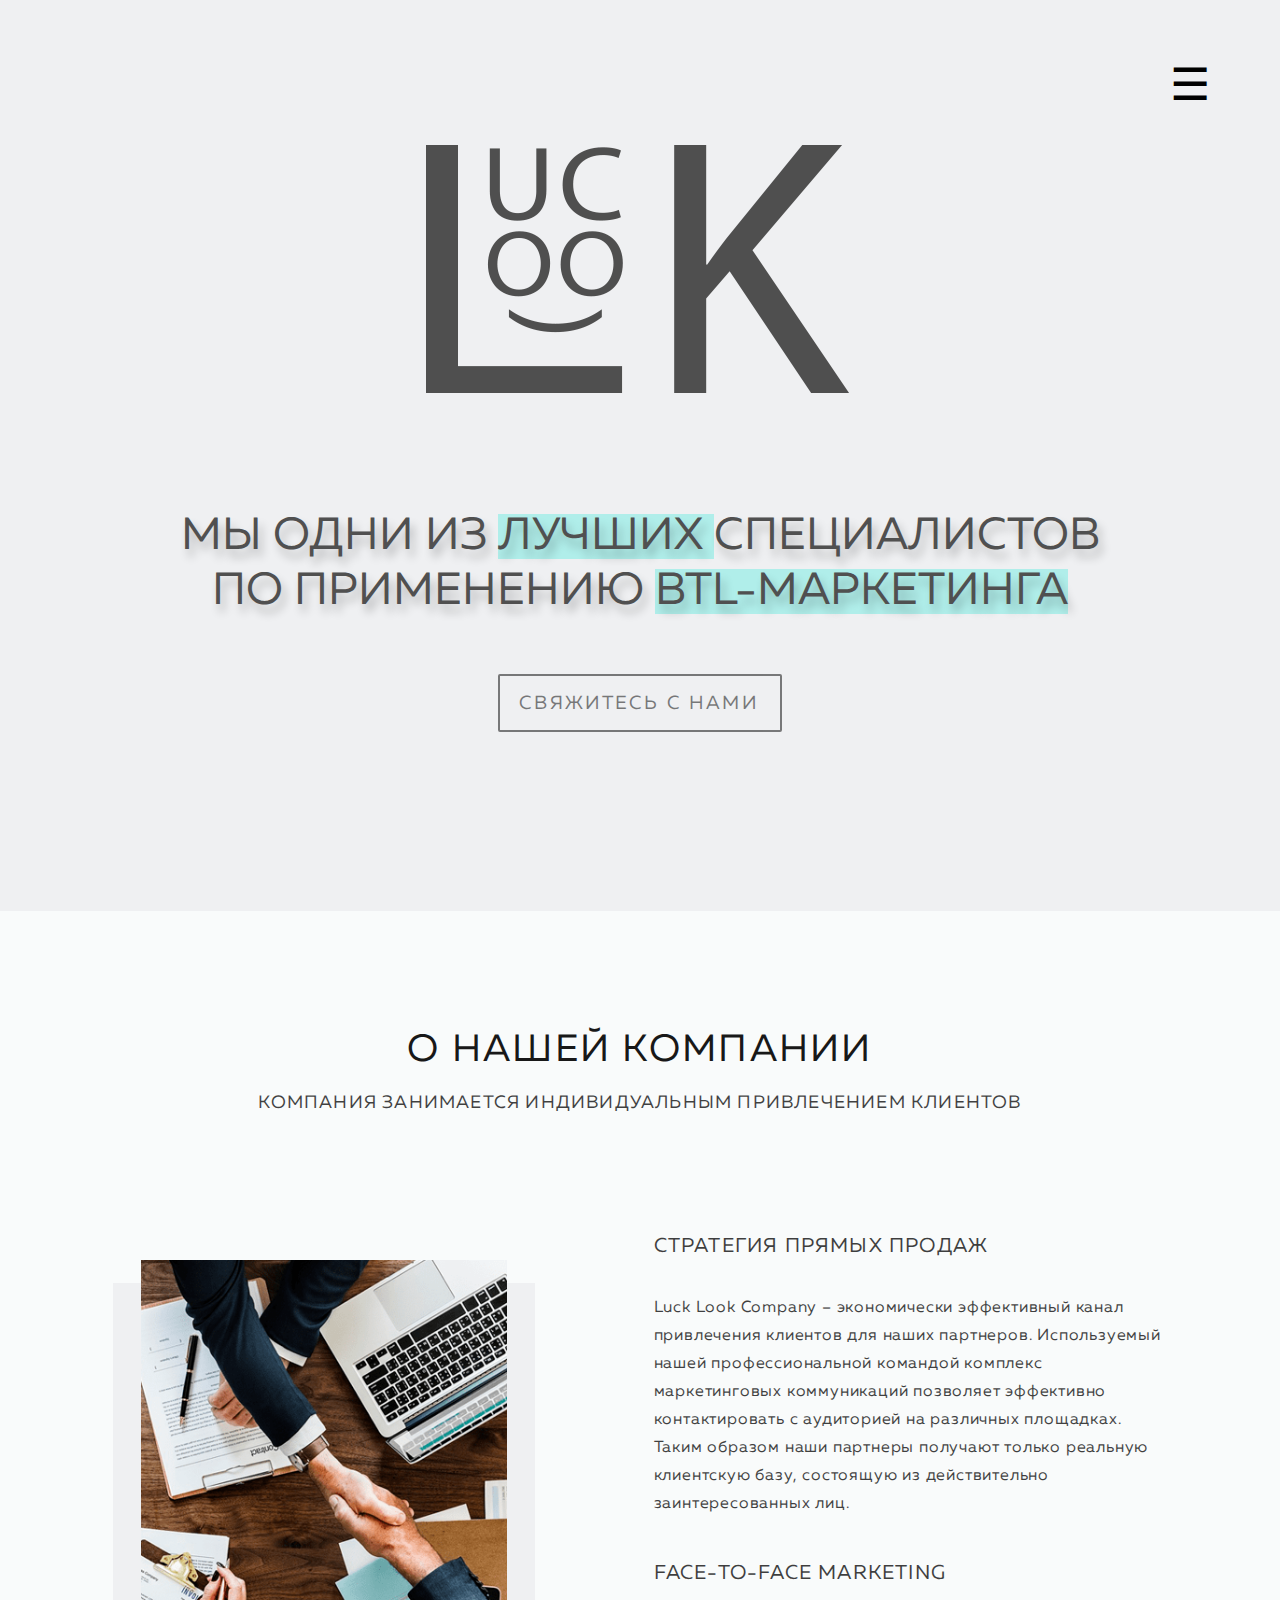
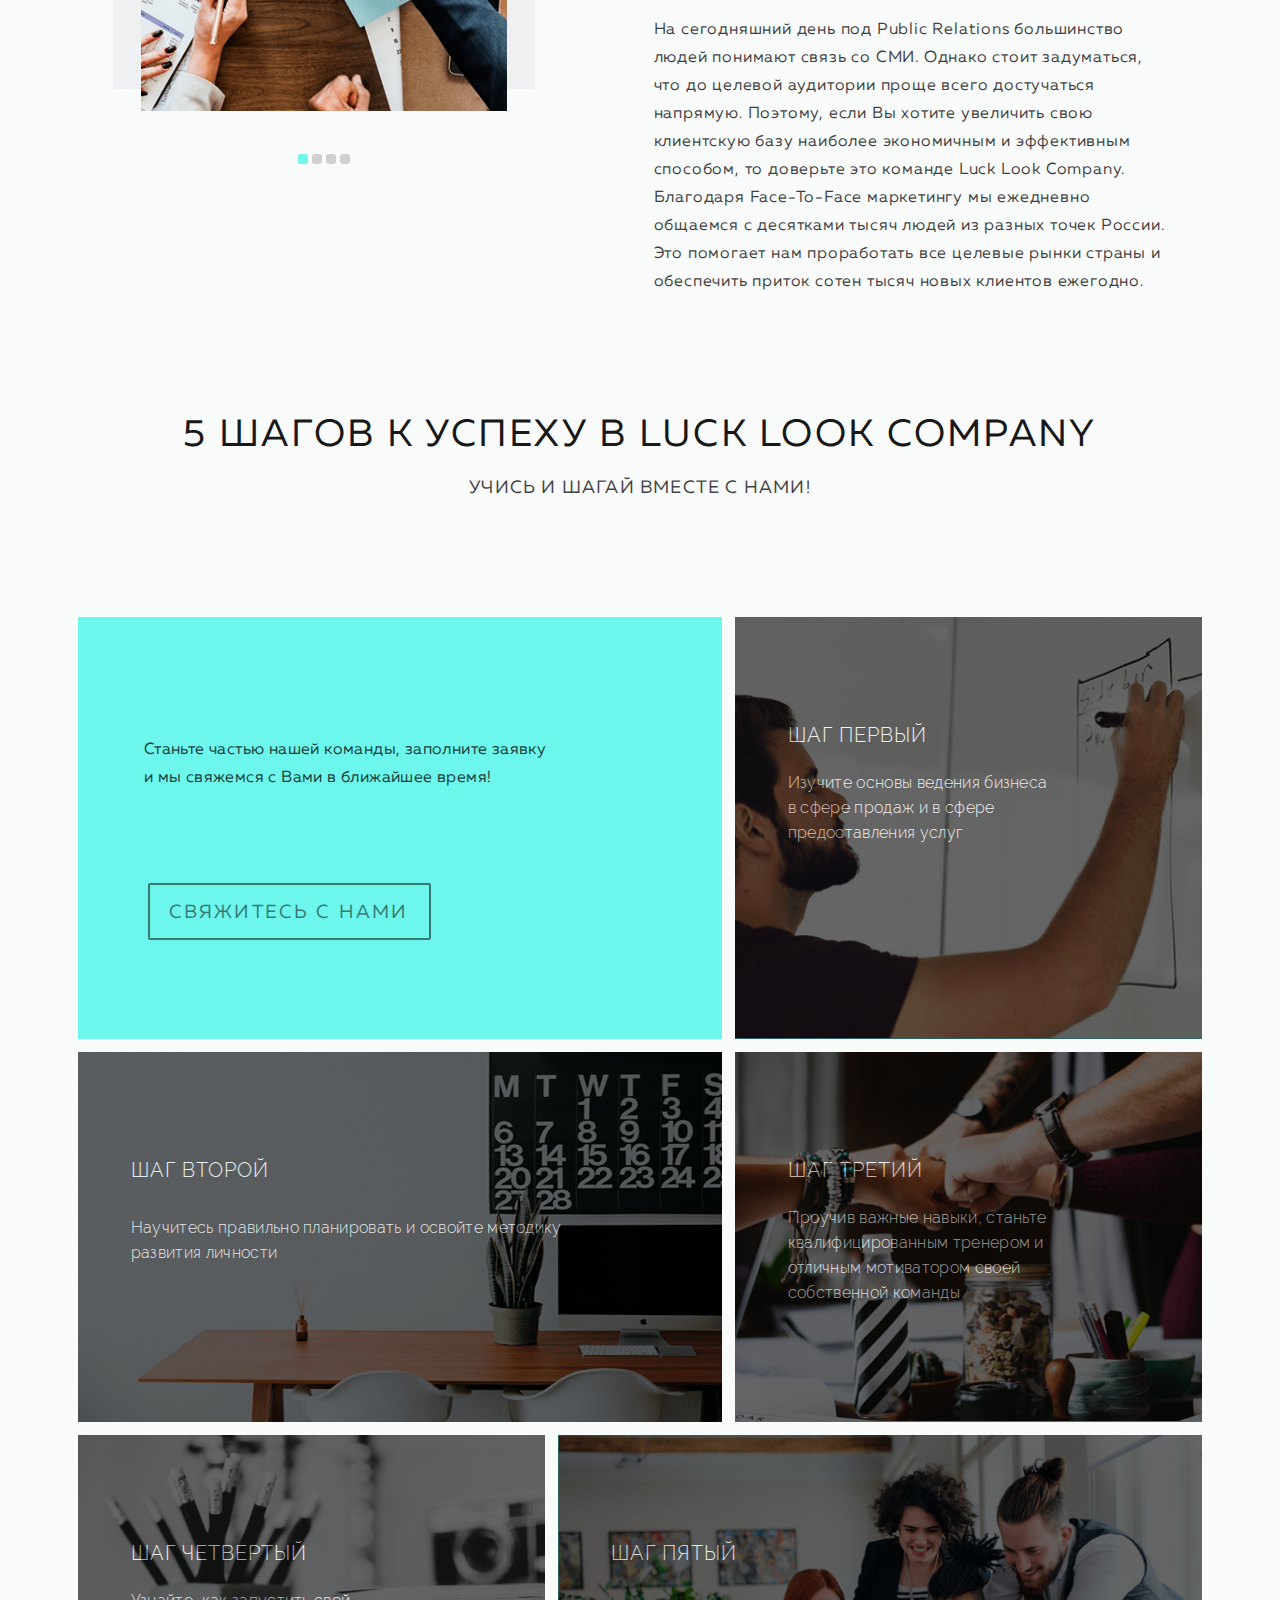
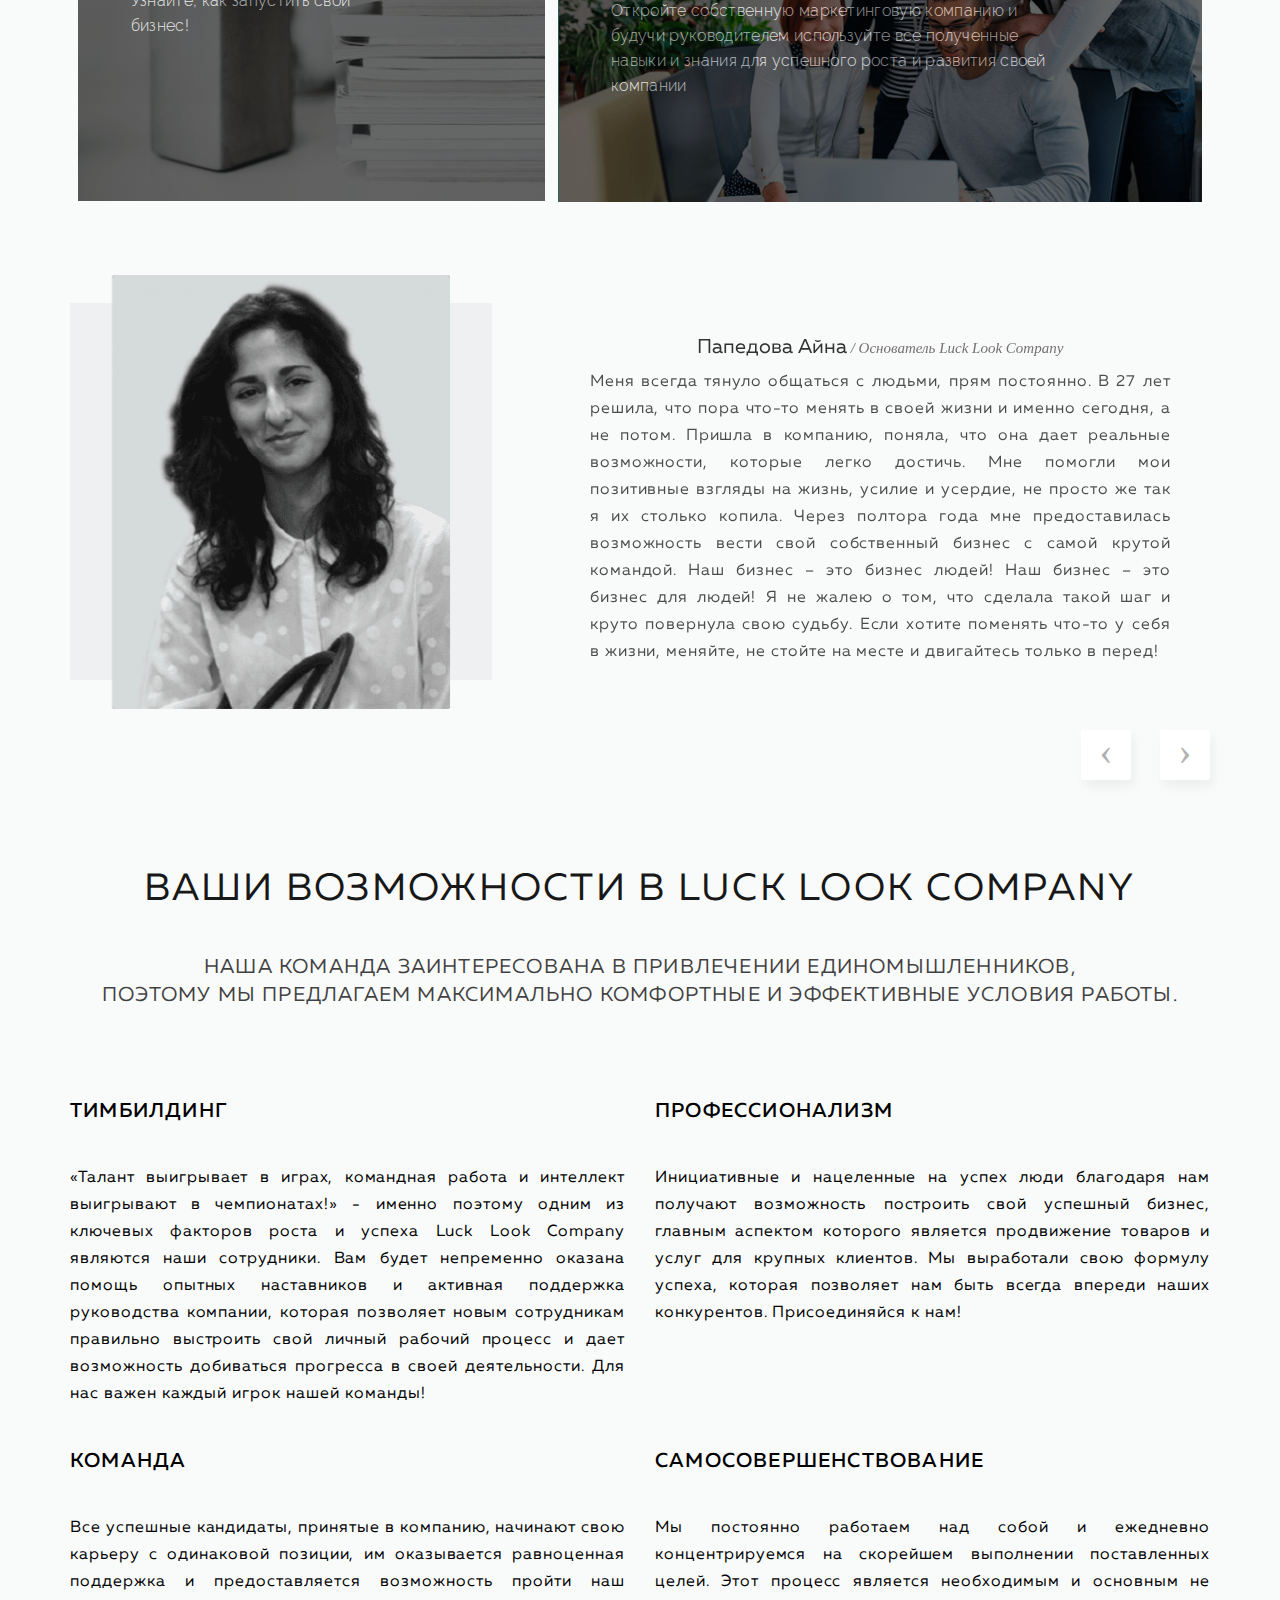
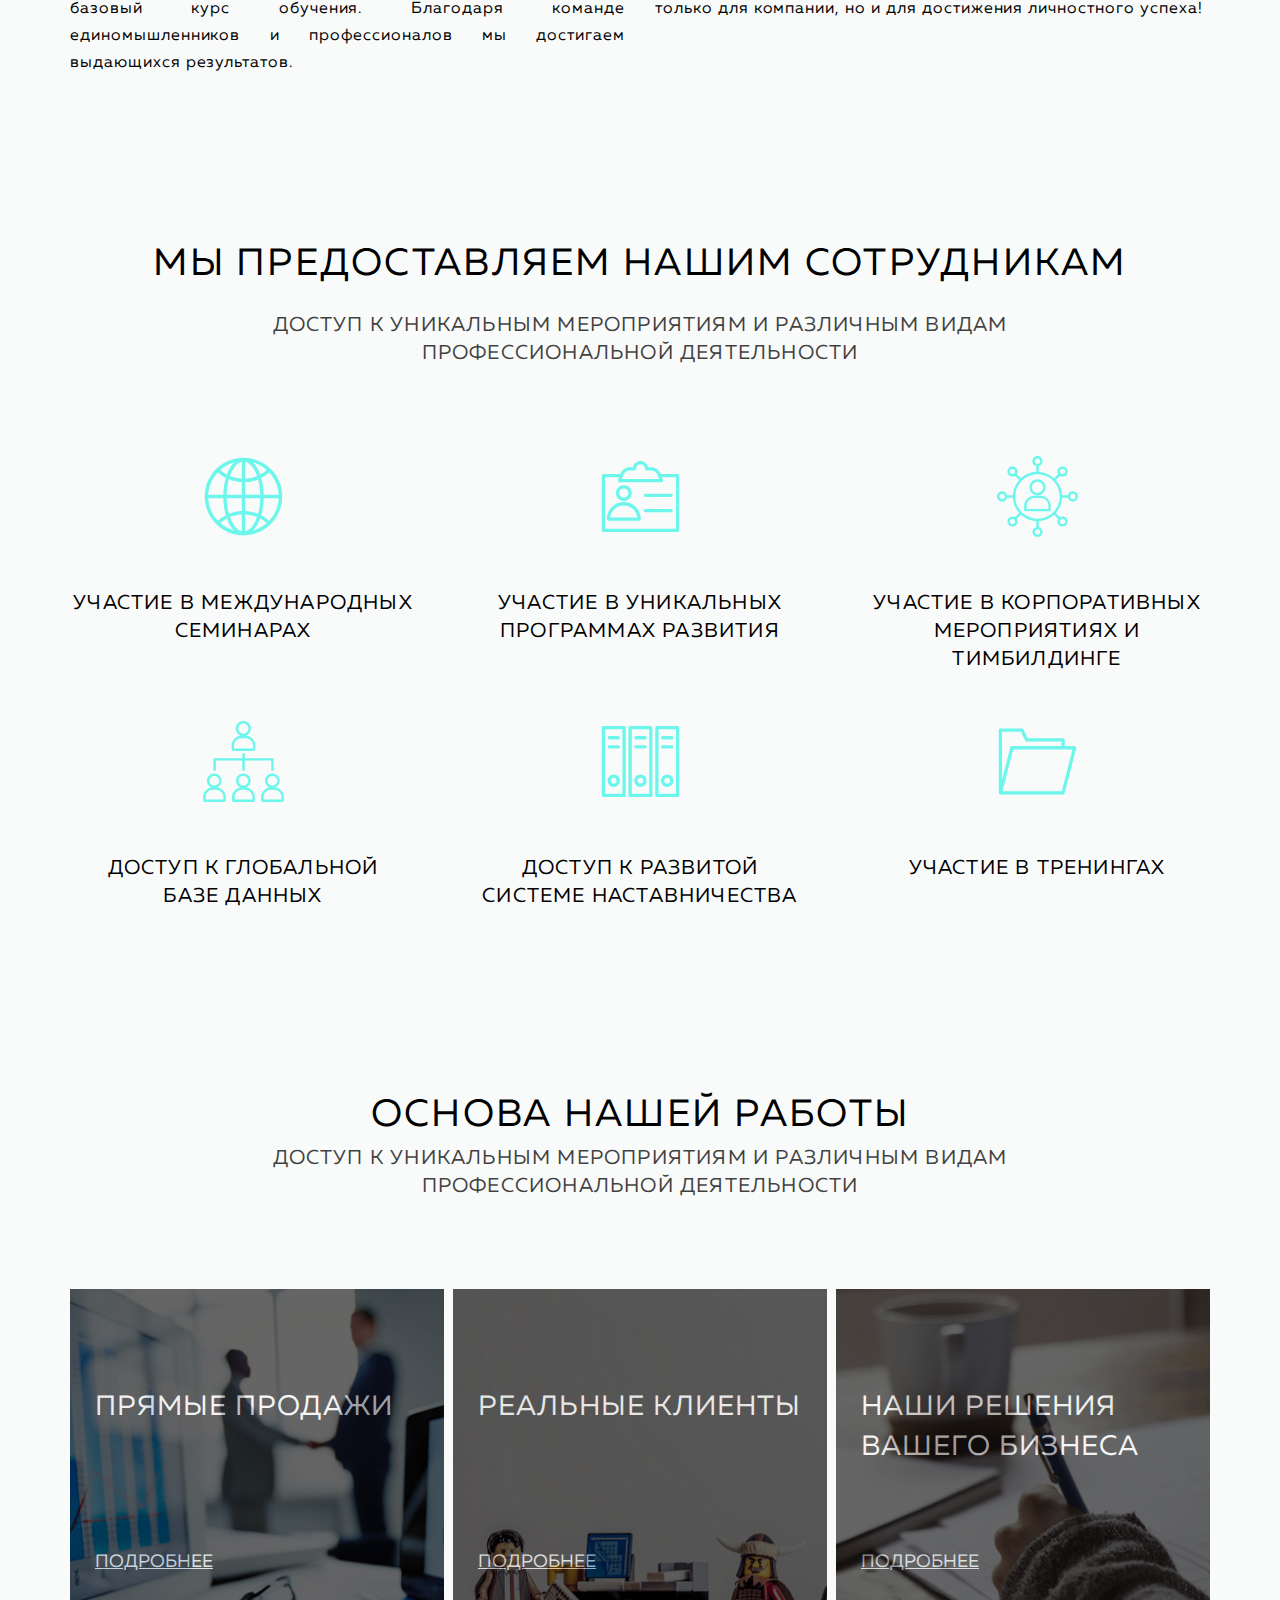
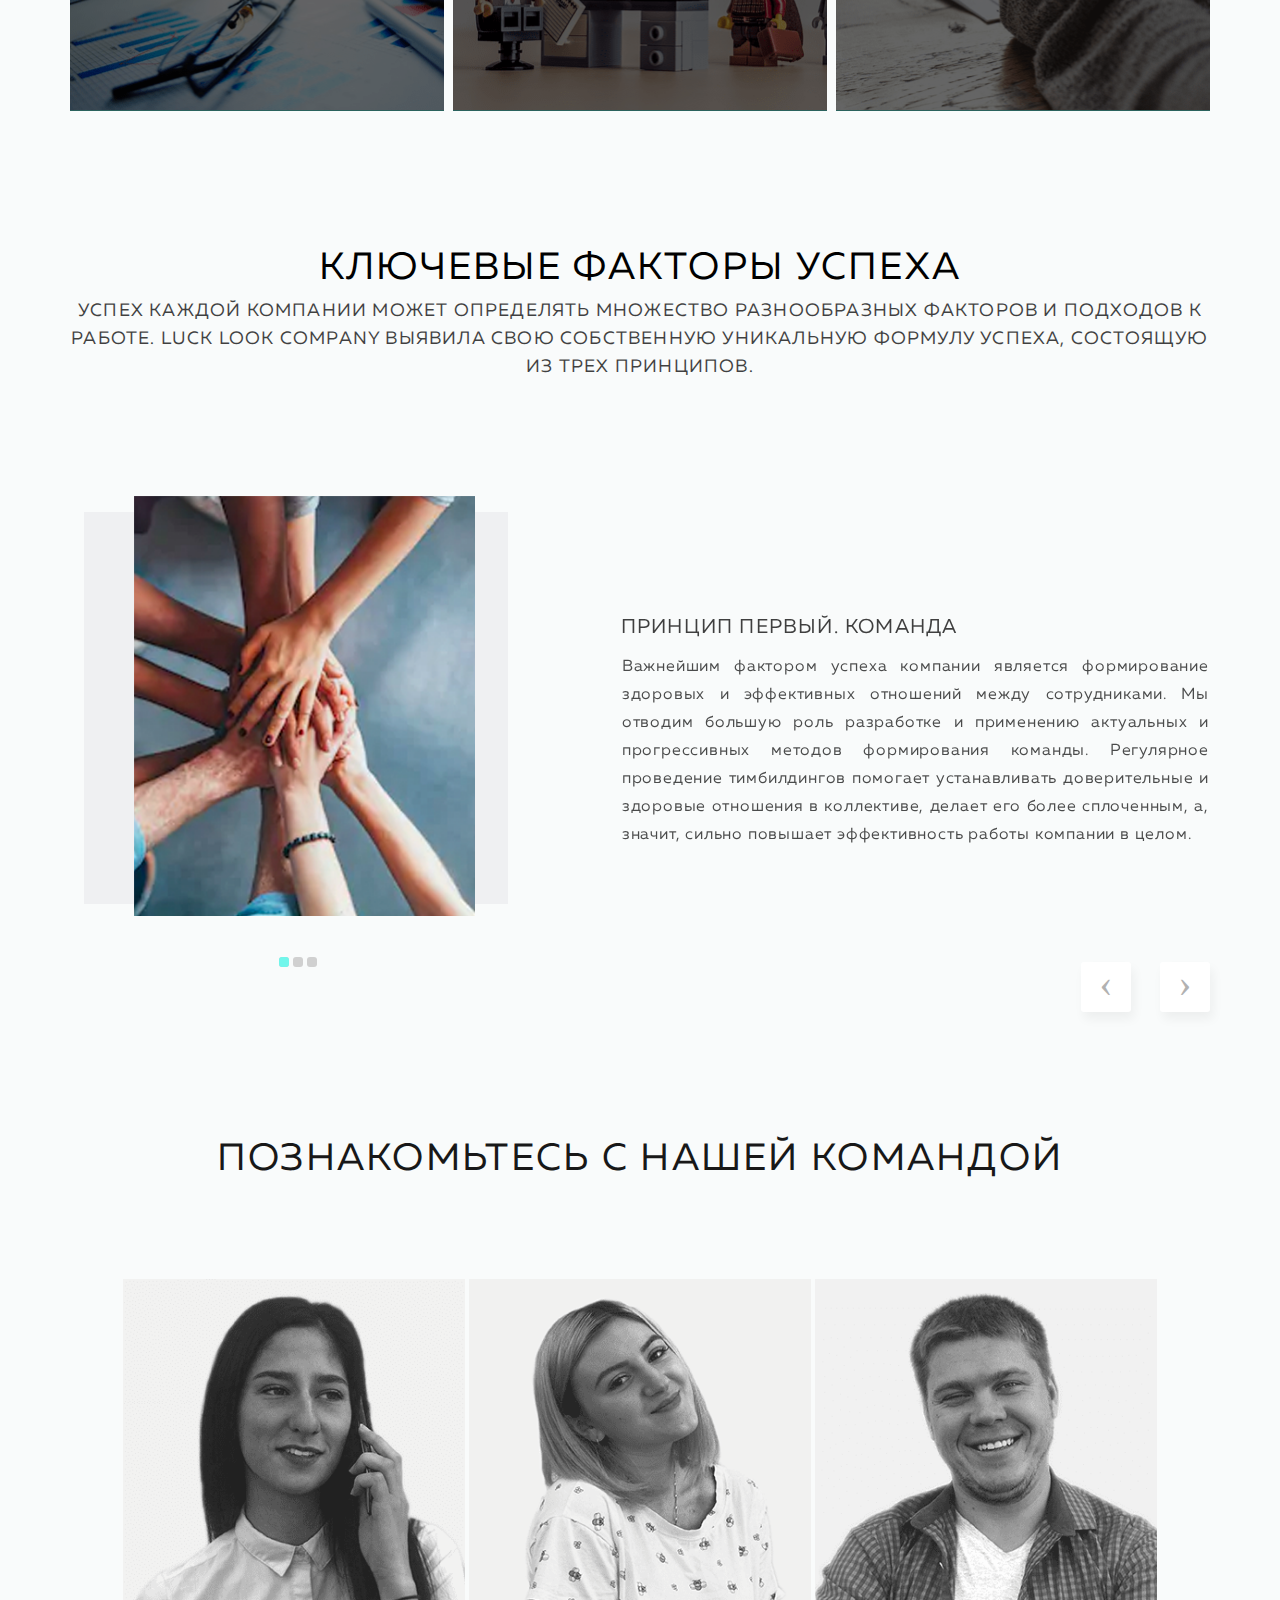
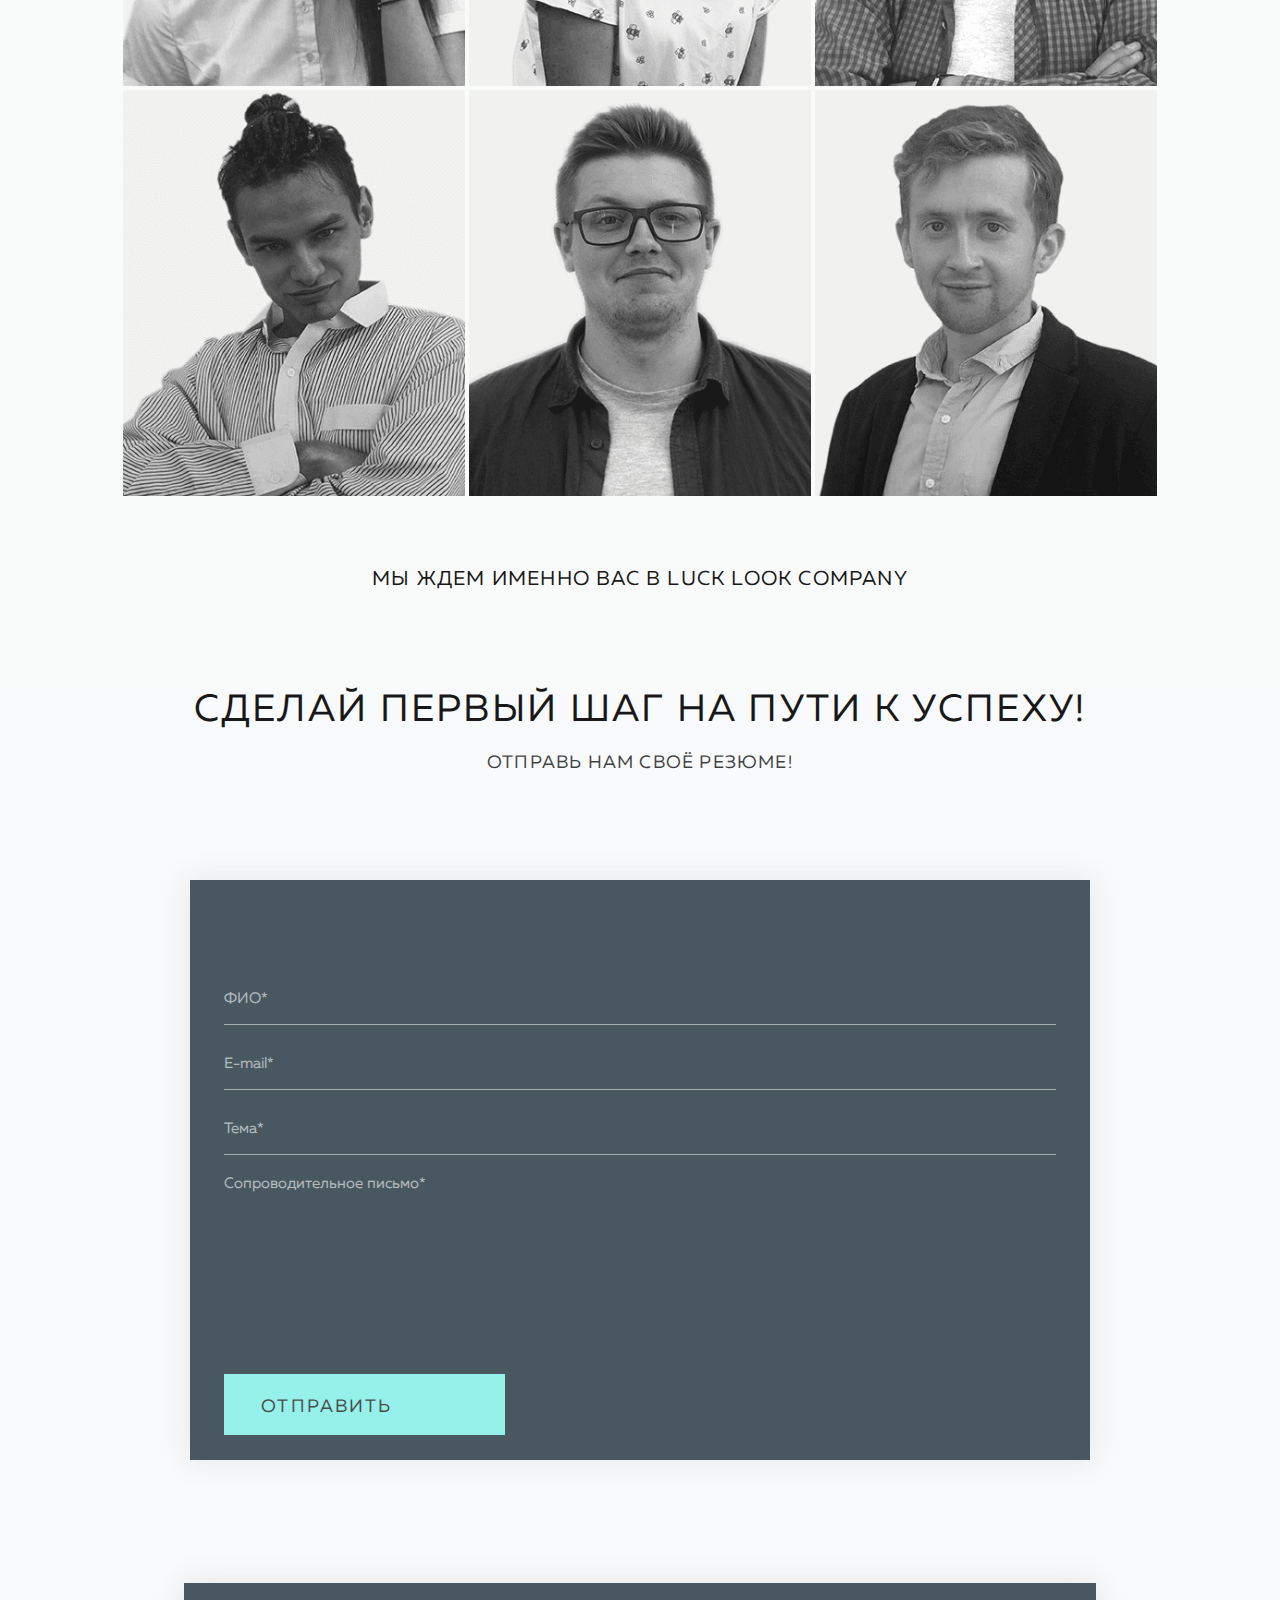
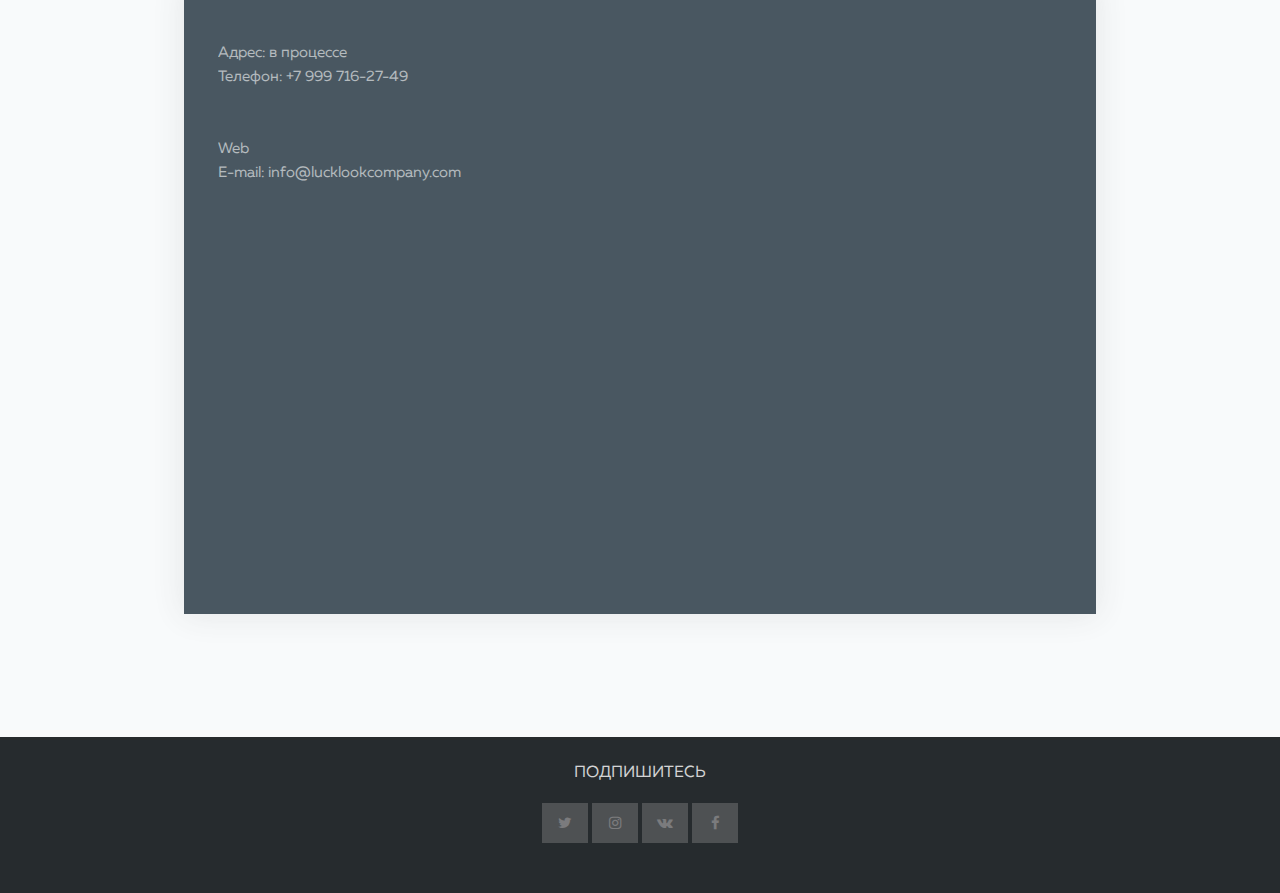
<file: index.html>
<!DOCTYPE html>
<html lang="en">

<head>
    <meta charset="UTF-8">
    <title>Page LLC</title>
    <meta name="viewport" content="width=device-width,initial-scale=1.0">
    <link rel="stylesheet" type="text/css" href="slick-1.6.0/slick/slick.css">
    <link rel="stylesheet" type="text/css" href="slick-1.6.0/slick/slick-theme.css">
    <link rel="stylesheet" type="text/css" href="css/style.css">
    <link rel="stylesheet" type="text/css" href="font-awesome-4.7.0/css/font-awesome.min.css">
</head>

<body>
    <header class="header">
        <div class="wrapper">
            <nav class="header-nav">

                <span class="header-nav__icon">&#9776</span>
                <ul class="header-nav-hidden">
                    <li class="header-nav-hidden__item"><a href="#about">О нас</a></li>
                    <li class="header-nav-hidden__item"><a href="#success">Успех</a></li>
                    <li class="header-nav-hidden__item"><a href="#scope">Возможности</a></li>
                    <li class="header-nav-hidden__item"><a href="#privileges">Привелегии </a></li>
                    <li class="header-nav-hidden__item"><a href="#bace">Основа работы </a></li>
                    <li class="header-nav-hidden__item"><a href="#principles">Принципы</a></li>
                    <li class="header-nav-hidden__item"><a href="#team">Команда</a></li>
                    <li class="header-nav-hidden__item"><a href="#contacts">Контакты</a></li>
                    <li class="header-nav-hidden__icon">&#10006;</li>
                </ul>
            </nav>
            <div class="logo">

                <svg xmlns="http://www.w3.org/2000/svg" xmlns:xlink="http://www.w3.org/1999/xlink" width="438" height="265" viewBox="0 0 438 265"><g><g><image width="423" height="248" transform="translate(5)" xlink:href="[data-uri]"/></g></g></svg>
            </div>
            <h1 class="header-title">Мы одни из <span class="header-title__bg">лучших </span>специалистов<br> по применению <span class="header-title__bg">BTL-маркетинга</span></h1>

            <a class="header__link" href="#">СВЯЖИТЕСЬ С НАМИ</a>

        </div>
    </header>
    <main class="main">
        <div class="wrapper">
            <div class="main-text-title mod-margin-title">
                <h2 class="main-text-title__title">
                    <a name="about"> </a>о нашей компании</h2>
                <p class="main-text-title__text">Компания занимается индивидуальным привлечением клиентов</p>
            </div>
            <div class="main-slider-article">
                <div class="main-slider">
                    <div class="single-item">
                        <div>
                            <img src="img/slides.png" alt="chair "></div>
                        <div><img src="img/slides2.png" alt="room "></div>
                        <div><img src="img/slides3.png" alt="chair "></div>
                        <div><img src="img/slides4.png" alt="chair "></div>
                    </div>
                </div>
                <article class="main-article ">
                    <span class="main-article__title ">стратегия прямых продаж</span>
                    <p class="main-article__text ">Luck Look Company – экономически эффективный канал привлечения клиентов для наших партнеров. Используемый нашей профессиональной командой комплекс маркетинговых коммуникаций позволяет эффективно контактировать с аудиторией на различных
                        площадках. Таким образом наши партнеры получают только реальную клиентскую базу, состоящую из действительно заинтересованных лиц.
                    </p>
                    <span class="main-article__title mod-article__title ">Face-To-Face Marketing</span>
                    <p class="main-article__text ">
                        На сегодняшний день под Public Relations большинство людей понимают связь со СМИ. Однако стоит задуматься, что до целевой аудитории проще всего достучаться напрямую. Поэтому, если Вы хотите увеличить свою клиентскую базу наиболее экономичным и эффективным
                        способом, то доверьте это команде Luck Look Company. Благодаря Face-To-Face маркетингу мы ежедневно общаемся с десятками тысяч людей из разных точек России. Это помогает нам проработать все целевые рынки страны и обеспечить приток
                        сотен тысяч новых клиентов ежегодно.
                    </p>
                </article>
            </div>
            <div class="main-text-title mod-margin-title ">
                <h2 class="main-text-title__title ">
                    <a name="success"> </a>5 шагов к успеху в Luck Look Company</h2>
                <p class="main-text-title__text ">Учись и шагай вместе с нами!</p>
            </div>

            <div class="main-service ">
                <div class="main-service-column ">
                    <div class="main-service-column-block-1">
                        <div class="main-service-column-block-opacity-1 ">

                            <div class="main-service-column-block-opacity-content-1 ">
                                <p class="main-service-column-block-opacity-content__text-1 ">Станьте частью нашей команды, заполните заявку <br> и мы свяжемся с Вами в ближайшее время!</p>
                                <a class="header__link-1" href="#">СВЯЖИТЕСЬ С НАМИ</a>
                            </div>
                        </div>


                    </div>
                   

                </div>
                <div class="main-service-column mod-service-column ">
                    <div class="main-service-column-block ">
                        <img class="main-service-column-block__down " src="img/layer2new.png" alt=" ">
                        <div class="main-service-column-block-opacity ">
                            <div class="main-service-column-block-opacity-content ">
                                <span class="main-service-column-block-opacity-content__title ">Шаг первый</span>
                                <p class="main-service-column-block-opacity-content__text ">Изучите основы ведения бизнеса в сфере продаж и в сфере предоставления услуг
                                </p>

                            </div>
                        </div>


                    </div>
                </div>

                <div class="main-service-column ">
                    <div class="main-service-column-block mod-column-block ">
                        <img class="main-service-column-block__down " src="img/layer3new.png" alt=" ">
                        <div class="main-service-column-block-opacity ">
                            <div class="main-service-column-block-opacity-content ">
                                <span class="main-service-column-block-opacity-content__title ">шаг второй</span>
                                <p class="main-service-column-block-opacity-content__text ">Научитесь правильно планировать и освойте методику развития личности
                                </p>

                            </div>
                        </div>

                    </div>

                </div>


                <div class="main-service-column mod-service-column ">
                    
                    <div class="main-service-column-block mod-column-block ">
                        <img class="main-service-column-block__down " src="img/layer_3neww.png " alt=" ">
                        <div class="main-service-column-block-opacity-2 ">
                            <div class="main-service-column-block-opacity-content ">
                                <span class="main-service-column-block-opacity-content__title ">Шаг третий</span>
                                <p class="main-service-column-block-opacity-content__text ">Проучив важные навыки, станьте квалифицированным тренером и отличным мотиватором своей собственной команды</p>

                            </div>
                        </div>

                    </div>
                </div>
                <div class="main-service-column mod-service-column mod-service-column-margin ">
                    <div class="main-service-column-block mod-column-block ">
                        <img class="main-service-column-block__down " src="img/layer_4.png " alt=" ">
                        <div class="main-service-column-block-opacity ">
                            <div class="main-service-column-block-opacity-content ">
                                <span class="main-service-column-block-opacity-content__title ">Шаг четвертый</span>
                                <p class="main-service-column-block-opacity-content__text ">Узнайте, как запустить свой бизнес!
                                </p>

                            </div>
                        </div>

                    </div>
                </div>

                <div class="main-service-column ">
                    <div class="main-service-column-block mod-column-block ">
                        <img class="main-service-column-block__down " src="img/layer_6.png" alt=" ">
                        <div class="main-service-column-block-opacity ">
                            <div class="main-service-column-block-opacity-content ">
                                <span class="main-service-column-block-opacity-content__title ">Шаг пятый</span>
                                <p class="main-service-column-block-opacity-content__text ">Откройте собственную маркетинговую компанию и будучи руководителем используйте все полученные навыки и знания для успешного роста и развития своей компании
                                </p>

                            </div>
                        </div>


                    </div>

                </div>
            </div>

            







            <div class="main-slider-down button-class ">
                <div class="main-slider-1">
                    <div class="single-item">
                        <div>
                            <img src="img/baba.png" alt="chair "></div>

                    </div>
                </div>

                <div class="multiple-items antidot ">
                    <div class="main-slider-down-block ">

                        <div class="main-slider-down-block-wrap ">
                            <span class="main-galery-column-block-comment__title ">Папедова Айна</span>
                            <span class="main-galery-column-block-comment__mod-title ">/ Основатель Luck Look Company</span><br>
                            <p class="main-slider-down__text ">
                                Меня всегда тянуло общаться с людьми, прям постоянно. В 27 лет решила, что пора что-то менять в своей жизни и именно сегодня, а не потом. Пришла в компанию, поняла, что она дает реальные возможности, которые легко достичь. Мне помогли мои позитивные взгляды
                                на жизнь, усилие и усердие, не просто же так я их столько копила. Через полтора года мне предоставилась возможность вести свой собственный бизнес с самой крутой командой. Наш бизнес – это бизнес людей! Наш бизнес – это
                                бизнес для людей! Я не жалею о том, что сделала такой шаг и круто повернула свою судьбу. Если хотите поменять что-то у себя в жизни, меняйте, не стойте на месте и двигайтесь только в перед!
                            </p>
                        </div>
                    </div>
                    <div class="main-slider-down-block ">

                        <div class="main-slider-down-block-wrap ">
                            <span class="main-galery-column-block-comment__title ">Папедова Айна</span>
                            <span class="main-galery-column-block-comment__mod-title ">/ Основатель Luck Look Company</span><br>
                            <p class="main-slider-down__text ">
                                На самом деле, вся эта тяга к продажам и общению с людьми началась с самого детства. Любила проводить различные конкурсы, разыгрывать сценки и многое другое. В общем, была очень активным ребенком, родители же у меня консервативных взглядов. После школы
                                у меня была мечта поступить в Театральный университет, потому что всегда любила сцену и играть роли. Жаль, но тогда родители сказали: «Нет, за этим нет будущего!». Так и рухнула моя театральная мечта. Поступила я в МВД
                                и успешно окончила его. Пыталась даже работать по специальности, но не сложилось. Слишком много идей было в моей голове.
                            </p>
                        </div>
                    </div>


                </div>
            </div>


            <div>
                <h2 class="main-text-title__title-4 ">
                    <a name="scope"> Ваши возможности в Luck Look Company

                </h2>
                <p class="main-text-title__text-4 ">Наша команда заинтересована в привлечении единомышленников,<br> поэтому мы предлагаем максимально комфортные и эффективные условия работы.
                </p>

                <div class="counteiner">
                    <div class="blog">
                        <span>
							Тимбилдинг 
					</span>
                        <p>
                            «Талант выигрывает в играх, командная работа и интеллект выигрывают в чемпионатах!» - именно поэтому одним из ключевых факторов роста и успеха Luck Look Company являются наши сотрудники. Вам будет непременно оказана помощь опытных наставников и активная
                            поддержка руководства компании, которая позволяет новым сотрудникам правильно выстроить свой личный рабочий процесс и дает возможность добиваться прогресса в своей деятельности. Для нас важен каждый игрок нашей команды!
                        </p>
                    </div>

                    <div class="blog">
                        <span>
							
							Профессионализм
								
								
							</span>
                        <p>

                            Инициативные и нацеленные на успех люди благодаря нам получают возможность построить свой успешный бизнес, главным аспектом которого является продвижение товаров и услуг для крупных клиентов. Мы выработали свою формулу успеха, которая позволяет нам быть
                            всегда впереди наших конкурентов. Присоединяйся к нам!
                        </p>
                    </div>

                    <div class="blog">
                        <span>
						
							команда
							
							</span>
                        <p>

                            Все успешные кандидаты, принятые в компанию, начинают свою карьеру с одинаковой позиции, им оказывается равноценная поддержка и предоставляется возможность пройти наш базовый курс обучения. Благодаря команде единомышленников и профессионалов мы достигаем
                            выдающихся результатов.
                        </p>
                    </div>

                    <div class="blog">
                        <span>
							Самосовершенствование 

						
							
					</span>
                        <p>
                            Мы постоянно работаем над собой и ежедневно концентрируемся на скорейшем выполнении поставленных целей. Этот процесс является необходимым и основным не только для компании, но и для достижения личностного успеха!
                        </p>
                    </div>
                </div>
            </div>


            <div>
                <h2 class="main-text-title__title-5 ">
                    <a name="privileges"> Мы предоставляем нашим сотрудникам
                </h2>
                <p class="main-text-title__text-5 ">доступ к уникальным мероприятиям и различным видам <br>профессиональной деятельности
                </p>
            </div>




            <div class="conteiner-kappa">
                <div class="KappaPride">
                    <svg version="1.1" xmlns="http://www.w3.org/2000/svg" viewBox="0 0 512 512" xmlns:xlink="http://www.w3.org/1999/xlink" enable-background="new 0 0 512 512" width="81">
							<g>
							  <path fill="#6df6eb" d="m429.2,82.8c-46.2-46.3-107.8-71.8-173.2-71.8s-127,25.5-173.2,71.8-71.8,107.8-71.8,173.2 25.5,127 71.8,173.2 107.8,71.8 173.2,71.8 127-25.5 173.2-71.8 71.8-107.8 71.8-173.2-25.5-127-71.8-173.2zm49.6,162.2h-95c-0.9-37.8-6.2-74.2-15.5-106.5 18.1-9.3 35-21 50.5-34.8 35,37.4 57.3,86.8 60,141.3zm-211.8,22h94.9c-0.8,34.8-5.6,68.1-13.9,97.9-25.6-10.3-52.9-16.3-81-17.6v-80.3zm136-178.6c-12.8,11.3-26.8,20.9-41.6,28.9-3.8-10.6-8.1-20.6-12.9-30-9.5-18.8-20.3-34.2-32.2-46 32.5,9.1 62,25.4 86.7,47.1zm-136-52c22.9,5.1 44.5,26.2 61.9,60.6 4.7,9.3 8.9,19.2 12.6,29.7-23.5,9.7-48.6,15.4-74.5,16.7v-107zm81.1,111.4c8.2,29.6 12.9,62.7 13.7,97.3h-94.8v-79.6c28.2-1.3 55.5-7.4 81.1-17.7zm-103.1,97.2h-94.9c0.8-34.6 5.5-67.7 13.7-97.3 25.6,10.4 53,16.4 81.1,17.6v79.7zm.1-208.6v107c-25.9-1.3-51.1-7-74.5-16.7 3.7-10.5 7.9-20.4 12.6-29.7 17.4-34.4 39-55.5 61.9-60.6zm-49.3,4.9c-11.9,11.8-22.7,27.3-32.2,46-4.7,9.4-9,19.4-12.9,30-14.8-8-28.7-17.6-41.6-28.9 24.7-21.7 54.2-38 86.7-47.1zm-102.5,62.4c15.5,13.8 32.4,25.4 50.5,34.8-9.3,32.4-14.7,68.7-15.5,106.5h-95c2.7-54.5 25-103.9 60-141.3zm-60,163.3h95c0.9,38.1 6.3,74.6 15.7,107.1-18,9.3-34.9,20.8-50.3,34.6-35.3-37.5-57.7-87-60.4-141.7zm76.2,157c12.8-11.2 26.7-20.8 41.4-28.7 3.8,10.3 8,20.2 12.7,29.4 9.5,18.8 20.3,34.2 32.2,46.1-32.3-9.1-61.7-25.3-86.3-46.8zm135.6,51.6c-22.9-5.1-44.5-26.2-61.9-60.6-4.6-9.1-8.7-18.8-12.4-29.1 23.4-9.7 48.5-15.4 74.3-16.6v106.3zm-81-110.7c-8.3-29.8-13.1-63.1-13.9-97.9h94.9v80.3c-28.1,1.2-55.4,7.2-81,17.6zm103,110.7v-106.3c25.8,1.3 50.9,6.9 74.3,16.6-3.7,10.3-7.8,20-12.4,29.1-17.4,34.4-39,55.5-61.9,60.6zm49.3-4.9c11.9-11.8 22.7-27.3 32.2-46.1 4.7-9.2 8.9-19.1 12.7-29.4 14.7,7.9 28.6,17.5 41.4,28.7-24.6,21.6-54,37.8-86.3,46.8zm102.2-62c-15.4-13.7-32.3-25.3-50.3-34.6 9.4-32.5 14.8-69.1 15.7-107.1h95c-2.8,54.7-25.2,104.2-60.4,141.7z"/>
							</g>
						  </svg>

                    <p>
                        Участие в международных <br>семинарах
                    </p>
                </div>

                <div class="KappaPride">
                    <svg version="1.1" xmlns="http://www.w3.org/2000/svg" viewBox="0 0 512 512" xmlns:xlink="http://www.w3.org/1999/xlink" enable-background="new 0 0 512 512" width="81">
							<g>
							  <g fill="#6df6eb">
								<path d="m490.6,113.7h-106.5c-9.9-25.8-34.8-43-62.5-43h-17.4c-4.8-22.2-24.6-38.9-48.2-38.9-23.6,0-43.4,16.7-48.2,38.9h-17.4c-27.7,0-52.6,17.2-62.5,43h-106.5c-5.8,0-10.4,4.7-10.4,10.4v345.7c0,5.8 4.7,10.4 10.4,10.4h469.1c5.8,0 10.4-4.7 10.4-10.4v-345.7c0.1-5.8-4.6-10.4-10.3-10.4zm-343.5,8.2c6.6-18.2 24-30.4 43.3-30.4h26.7c5.8,0 10.4-4.7 10.4-10.4 0-15.7 12.8-28.5 28.5-28.5 15.7,0 28.5,12.8 28.5,28.5 0,5.8 4.7,10.4 10.4,10.4h26.7c19.3,0 36.7,12.2 43.3,30.4l8.2,22.8h-234.3l8.3-22.8zm333,337.5h-448.2v-324.9h88.5l-6.2,17c-2.8,10.5 6.4,14 9.8,14h264c11.1-1 11.4-10.7 9.8-14l-6.2-17h88.5v324.9z"/>
								<path d="m150.5,284.4c27.5,0 49.9-22.4 49.9-49.9 0-27.5-22.4-49.9-49.9-49.9s-49.9,22.4-49.9,49.9c-0.1,27.5 22.3,49.9 49.9,49.9zm0-79c16,0 29.1,13 29.1,29.1 0,16-13,29.1-29.1,29.1-16,0-29.1-13-29.1-29.1 0-16 13-29.1 29.1-29.1z"/>
								<path d="m150.5,291.2c-59.4,0-107.7,48.3-107.7,107.7 0,5.8 4.7,10.4 10.4,10.4h194.5c5.8,0 10.4-4.7 10.4-10.4 0.1-59.4-48.3-107.7-107.6-107.7zm-86.3,97.3c5.2-43 41.9-76.4 86.2-76.4 44.4,0 81.1,33.4 86.2,76.4h-172.4z"/>
								<path d="m277.3,248.4c0,5.8 4.7,10.4 10.4,10.4h161.5c5.8,0 10.4-4.7 10.4-10.4s-4.6-10.4-10.3-10.4h-161.6c-5.7,0-10.4,4.6-10.4,10.4z"/>
								<path d="m449.3,335.1h-161.6c-5.8,0-10.4,4.7-10.4,10.4 0,5.8 4.7,10.4 10.4,10.4h161.5c5.8,0 10.4-4.7 10.4-10.4 0.1-5.7-4.6-10.4-10.3-10.4z"/>
							  </g>
							</g>
						  </svg>
                    <p>
                        Участие в уникальных <br>программах развития

                    </p>


                </div>

                <div class="KappaPride">
                    <svg version="1.1" id="Capa_1" xmlns="http://www.w3.org/2000/svg" xmlns:xlink="http://www.w3.org/1999/xlink" x="0px" y="0px" viewBox="0 0 496.941 496.941" style="enable-background:new 0 0 496.941 496.941;" xml:space="preserve" width="81">
				   <g>
					   <g>
						   <g fill="#6df6eb">
							   <path d="M266.541,243.2h-36.894c-34.635,0-63.247,28.612-63.247,63.247v25.6c0,4.518,3.012,7.529,7.529,7.529h148.329
								   c4.518,0,7.529-3.012,7.529-7.529v-25.6C329.788,271.812,301.929,243.2,266.541,243.2z M315.482,324.518h-0.753H182.212v-18.071
								   c0-26.353,21.835-48.188,48.188-48.188h36.894c26.353,0,48.188,21.835,48.188,48.188V324.518z"/>
							   <path d="M248.471,241.694c27.106,0,49.694-22.588,49.694-49.694c0-27.106-22.588-49.694-49.694-49.694
								   S198.776,164.894,198.776,192S221.365,241.694,248.471,241.694z M248.471,157.365c18.824,0,34.635,15.812,34.635,34.635
								   s-15.812,34.635-34.635,34.635S213.835,210.824,213.835,192S229.647,157.365,248.471,157.365z"/>
							   <path d="M465.318,216.847c-14.306,0-27.106,9.788-30.118,24.094h-35.388c-1.506-36.141-16.565-69.271-39.153-94.118
								   l24.847-24.847c12.8,7.529,28.612,5.271,38.4-4.518c12.047-12.047,12.047-32.376,0-44.424s-32.376-12.047-44.424,0
								   c-9.788,9.788-12.047,25.6-4.518,38.4l-24.847,24.847C325.271,113.694,292.141,99.388,256,97.129V61.741
								   c13.553-3.765,24.094-15.812,24.094-30.118C280.094,14.306,265.788,0,248.471,0s-31.624,14.306-31.624,31.624
								   c0,14.306,9.788,27.106,24.094,30.118v35.388c-36.141,1.506-69.271,16.565-94.118,39.153l-24.847-24.847
								   c7.529-12.047,6.024-27.859-4.518-38.4c-12.047-12.047-32.376-12.047-44.424,0s-12.047,32.376,0,44.424
								   c9.788,9.788,25.6,12.047,38.4,4.518l24.847,24.847c-22.588,24.847-36.894,57.977-39.153,94.118H61.741
								   c-3.765-13.553-15.812-24.094-30.118-24.094C14.306,216.847,0,231.153,0,248.471s14.306,31.624,31.624,31.624
								   c14.306,0,27.106-9.788,30.118-24.094h35.388c1.506,36.141,16.565,69.271,39.153,94.118l-24.847,24.847
								   c-12.8-7.529-28.612-5.271-38.4,4.518c-12.047,12.047-12.047,32.376,0,44.424c12.047,12.047,31.624,12.047,44.424,0
								   c10.541-10.541,12.047-26.353,4.518-38.4l24.847-24.847c24.847,22.588,57.977,36.894,94.118,39.153V435.2
								   c-13.553,3.765-24.094,15.812-24.094,30.118c0,17.318,14.306,31.623,31.624,31.623c17.318,0,31.624-14.306,31.624-31.624
								   c0-14.306-9.788-27.106-24.094-30.118v-35.388c36.141-1.506,69.271-16.565,94.118-39.153l24.847,24.847
								   c-7.529,12.8-5.271,28.612,4.518,38.4c12.047,12.047,31.624,12.047,44.424,0c12.047-12.047,12.047-32.376,0-44.424
								   c-9.788-9.788-25.6-12.047-38.4-4.518l-24.847-24.847c22.588-24.847,36.894-57.977,39.153-94.118H435.2
								   c3.765,13.553,15.812,24.094,30.118,24.094c17.318,0,31.623-14.306,31.623-31.624
								   C496.941,231.153,482.635,216.847,465.318,216.847z M390.776,83.576c6.023-6.024,16.565-6.024,22.588,0
								   c6.024,6.023,6.024,16.565,0,22.588c-6.023,6.024-16.565,6.024-22.588,0C384,100.141,384,89.6,390.776,83.576z M106.165,106.165
								   c-6.023,6.024-16.565,6.024-22.588,0c-6.024-6.023-6.024-16.565,0-22.588c6.023-6.024,16.565-6.024,22.588,0
								   C112.188,89.6,112.188,100.141,106.165,106.165z M31.624,265.035c-9.035,0-16.565-7.529-16.565-16.565
								   s7.529-16.565,16.565-16.565s16.565,7.529,16.565,16.565S39.906,265.035,31.624,265.035z M106.165,413.365
								   c-6.023,6.024-16.565,6.024-22.588,0c-6.024-6.023-6.024-16.565,0-22.588c6.023-6.024,16.565-6.024,22.588,0
								   C112.941,396.8,112.941,407.341,106.165,413.365z M390.776,390.776c3.012-3.012,6.776-4.518,11.294-4.518
								   c4.518-0.753,8.282,1.506,11.294,4.518c6.024,6.023,6.024,16.565,0,22.588c-6.023,6.024-16.565,6.024-22.588,0
								   C384.753,407.341,384.753,396.8,390.776,390.776z M231.906,31.624c0-9.035,7.529-16.565,16.565-16.565
								   s16.565,7.529,16.565,16.565s-7.529,16.565-16.565,16.565S231.906,39.906,231.906,31.624z M265.035,465.318
								   c0,9.035-7.529,16.565-16.565,16.565s-16.565-7.529-16.565-16.565s7.529-16.565,16.565-16.565S265.035,457.035,265.035,465.318z
									M248.471,384.753c-75.294,0-136.282-60.988-136.282-136.282s60.988-136.282,136.282-136.282s136.282,60.988,136.282,136.282
								   S323.765,384.753,248.471,384.753z M465.318,265.035c-9.035,0-16.565-7.529-16.565-16.565s7.529-16.565,16.565-16.565
								   c9.035,0,16.565,7.529,16.565,16.565S474.353,265.035,465.318,265.035z"/>
						   </g>
					   </g>
				   </g>
				   
				   </svg>

                    <p>
                        Участие в корпоративных <br>мероприятиях и тимбилдинге

                    </p>
                </div>


                <div class="KappaPride">
                    <svg version="1.1" id="Capa_1" xmlns="http://www.w3.org/2000/svg" xmlns:xlink="http://www.w3.org/1999/xlink" x="0px" y="0px" viewBox="0 0 497.694 497.694" style="enable-background:new 0 0 497.694 497.694;" xml:space="preserve" width="81">
<g>
	<g>
		<g fill="#6df6eb">
			<path d="M186.721,183.718h124.235c6.023,0,11.294-5.271,11.294-11.294v-21.082c0-32.376-25.6-58.729-57.224-60.988
				c17.318-6.776,29.365-24.094,29.365-43.671c0-25.6-21.082-46.682-46.682-46.682s-46.682,21.082-46.682,46.682
				c0,19.576,12.047,36.894,29.365,43.671c-30.871,3.012-54.965,29.365-54.965,60.988v21.082
				C175.426,178.447,180.697,183.718,186.721,183.718z M216.085,46.682c0-17.318,14.306-31.624,31.624-31.624
				c17.318,0,31.624,14.306,31.624,31.624c0,17.318-14.306,31.623-31.624,31.623C230.391,78.306,216.085,64,216.085,46.682z
				 M190.485,151.341c0-25.6,20.329-45.929,45.929-45.929h25.6c25.6,0,45.929,20.329,45.929,45.929v17.318H190.485V151.341z"/>
			<path d="M87.332,408.094c15.812-6.776,27.106-22.588,27.106-40.659c0-24.847-20.329-44.424-45.176-44.424
				s-45.176,20.329-45.176,44.424c0,18.823,11.294,34.635,27.859,41.412c-28.612,3.765-51.2,29.365-51.2,59.482v17.318
				c0,6.024,5.271,11.294,11.294,11.294h117.459c6.024,0,11.294-5.271,11.294-11.294v-17.318
				C140.791,437.459,117.45,411.859,87.332,408.094z M39.897,366.682c0-16.565,13.553-29.365,30.118-29.365
				s30.118,13.553,30.118,29.365c0,15.812-13.553,29.365-30.118,29.365S39.897,383.247,39.897,366.682z M125.732,481.882H15.803
				v-13.553c0-25.6,20.329-45.929,45.929-45.929h18.071c25.6,0,45.929,20.329,45.929,45.929V481.882z"/>
			<path d="M265.779,408.094c15.812-6.776,27.106-22.588,27.106-40.659c0-24.847-20.329-44.424-45.176-44.424
				c-24.847,0-45.177,20.329-45.177,44.424c0,18.823,11.294,34.635,27.859,41.412c-29.365,4.518-51.953,29.365-51.953,60.235V486.4
				c0,6.024,5.271,11.294,11.294,11.294h117.459c6.023,0,11.294-5.271,11.294-11.294v-17.318
				C319.238,437.459,295.897,411.859,265.779,408.094z M218.344,366.682c0-16.565,13.553-29.365,30.118-29.365
				c16.565,0,30.118,13.553,30.118,29.365c0,15.812-13.553,29.365-30.118,29.365S218.344,383.247,218.344,366.682z M304.179,481.882
				H194.25v-13.553c0-25.6,20.329-45.929,45.929-45.929h18.071c25.6,0,45.929,20.329,45.929,45.929V481.882z"/>
			<path d="M444.226,408.094c15.812-6.776,27.106-22.588,27.106-40.659c0-24.847-20.329-44.424-45.177-44.424
				s-45.176,20.329-45.176,44.424c0,18.823,11.294,34.635,27.859,41.412c-29.365,4.518-51.953,29.365-51.953,60.235V486.4
				c0,6.024,5.271,11.294,11.294,11.294h117.459c6.024,0,11.294-5.271,11.294-11.294v-17.318
				C497.685,437.459,474.344,411.859,444.226,408.094z M396.791,366.682c0-16.565,13.553-29.365,30.118-29.365
				s30.118,13.553,30.118,29.365c0,15.812-13.553,29.365-30.118,29.365S396.791,383.247,396.791,366.682z M482.626,481.882H372.697
				v-13.553c0-25.6,20.329-45.929,45.929-45.929h18.071c25.6,0,45.929,20.329,45.929,45.929V481.882z"/>
			<path d="M71.521,306.447c4.518,0,7.529-3.012,7.529-7.529V243.2h162.635v55.718c0,4.518,3.012,7.529,7.529,7.529
				s7.529-3.012,7.529-7.529V243.2h162.635v55.718c0,4.518,3.012,7.529,7.529,7.529s7.529-3.012,7.529-7.529v-63.247
				c0-4.518-3.012-7.529-7.529-7.529H256.744v-24.094c0-4.518-3.012-7.529-7.529-7.529s-7.529,3.012-7.529,7.529v24.094H71.521
				c-4.518,0-7.529,3.012-7.529,7.529v63.247C63.991,303.435,67.003,306.447,71.521,306.447z"/>
		</g>
	</g>
</g>

</svg>




                    <p>
                        Доступ к глобальной <br>базе данных

                    </p>
                </div>
                <div class="KappaPride">

                    <svg version="1.1" xmlns="http://www.w3.org/2000/svg" viewBox="0 0 512 512" xmlns:xlink="http://www.w3.org/1999/xlink" enable-background="new 0 0 512 512" width="81">
                        <g>
                          <g fill="#6df6eb">
                            <path d="m152.4,31.2h-131c-5.8,0-10.4,4.7-10.4,10.4v428.8c0,5.8 4.7,10.4 10.4,10.4h131c5.8,0 10.4-4.7 10.4-10.4v-428.8c0-5.8-4.6-10.4-10.4-10.4zm-10.4,428.8h-110.1v-408h110.1v408z"/>
                            <path d="m86.9,416.7c21.6,0 39.1-17.6 39.1-39.1 0-21.6-17.6-39.1-39.1-39.1-21.6,0-39.1,17.6-39.1,39.1-7.10543e-15,21.5 17.5,39.1 39.1,39.1zm0-57.5c10.1,0 18.3,8.2 18.3,18.3 0,10.1-8.2,18.3-18.3,18.3s-18.3-8.2-18.3-18.3c-1.42109e-14-10.1 8.2-18.3 18.3-18.3z"/>
                            <path d="m58.2,116.2h57.4c5.8,0 10.4-4.7 10.4-10.4s-4.7-10.4-10.4-10.4h-57.4c-5.8,0-10.4,4.7-10.4,10.4s4.6,10.4 10.4,10.4z"/>
                            <path d="M58.2,173.6h57.4c5.8,0,10.4-4.7,10.4-10.4c0-5.8-4.7-10.4-10.4-10.4H58.2c-5.8,0-10.4,4.7-10.4,10.4    C47.8,169,52.4,173.6,58.2,173.6z"/>
                            <path d="m321.5,31.2h-131c-5.8,0-10.4,4.7-10.4,10.4v428.8c0,5.8 4.7,10.4 10.4,10.4h131c5.8,0 10.4-4.7 10.4-10.4v-428.8c0-5.8-4.7-10.4-10.4-10.4zm-10.4,428.8h-110.2v-408h110.1v408z"/>
                            <path d="m256,416.7c21.6,0 39.1-17.6 39.1-39.1 0-21.6-17.6-39.1-39.1-39.1-21.6,0-39.2,17.6-39.2,39.1 0,21.5 17.6,39.1 39.2,39.1zm0-57.5c10.1,0 18.3,8.2 18.3,18.3 0,10.1-8.2,18.3-18.3,18.3-10.1,0-18.3-8.2-18.3-18.3 0-10.1 8.2-18.3 18.3-18.3z"/>
                            <path d="m227.3,116.2h57.4c5.8,0 10.4-4.7 10.4-10.4s-4.7-10.4-10.4-10.4h-57.4c-5.8,0-10.4,4.7-10.4,10.4s4.6,10.4 10.4,10.4z"/>
                            <path d="m227.3,173.6h57.4c5.8,0 10.4-4.7 10.4-10.4 0-5.8-4.7-10.4-10.4-10.4h-57.4c-5.8,0-10.4,4.7-10.4,10.4-0.1,5.8 4.6,10.4 10.4,10.4z"/>
                            <path d="m490.6,31.2h-131c-5.8,0-10.4,4.7-10.4,10.4v428.8c0,5.8 4.7,10.4 10.4,10.4h131c5.8,0 10.4-4.7 10.4-10.4v-428.8c0-5.8-4.7-10.4-10.4-10.4zm-10.5,428.8h-110.1v-408h110.1v408z"/>
                            <path d="m425.1,416.7c21.6,0 39.1-17.6 39.1-39.1 0-21.6-17.6-39.1-39.1-39.1s-39.1,17.6-39.1,39.1c-0.1,21.5 17.5,39.1 39.1,39.1zm0-57.5c10.1,0 18.3,8.2 18.3,18.3 0,10.1-8.2,18.3-18.3,18.3-10.1,0-18.3-8.2-18.3-18.3 0-10.1 8.2-18.3 18.3-18.3z"/>
                            <path d="m396.4,116.2h57.4c5.8,0 10.4-4.7 10.4-10.4s-4.7-10.4-10.4-10.4h-57.4c-5.8,0-10.4,4.7-10.4,10.4s4.6,10.4 10.4,10.4z"/>
                            <path d="m396.4,173.6h57.4c5.8,0 10.4-4.7 10.4-10.4 0-5.8-4.7-10.4-10.4-10.4h-57.4c-5.8,0-10.4,4.7-10.4,10.4-0.1,5.8 4.6,10.4 10.4,10.4z"/>
                          </g>
                        </g>
                      </svg>

                    <p>




                        Доступ к развитой <br>системе наставничества
                    </p>
                </div>
                <div class="KappaPride">
                    <svg version="1.1" xmlns="http://www.w3.org/2000/svg" viewBox="0 0 512 512" xmlns:xlink="http://www.w3.org/1999/xlink" enable-background="new 0 0 512 512" width="81">
                        <g>
                          <path fill="#6df6eb" d="m490.6,158.7h-62.6v-38.7c0-5.8-4.7-10.4-10.4-10.4h-223.2l-26.9-56.1c-1.7-3.6-5.4-5.9-9.4-5.9h-136.7c-5.8,0-10.4,4.7-10.4,10.4v396.2c0.3,8.7 8.3,10.7 10.4,10.4h396.2c4.8,0 8.9-3.2 10.1-7.8l73-285c1.5-3.7-0.9-12.9-10.1-13.1zm-458.7-90.4h119.6l26.9,56.1c1.7,3.6 5.4,5.9 9.4,5.9h219.4v28.3h-312.8c-4.8,0-8.9,3.2-10.1,7.8l-52.4,204.9v-303zm377.6,375.4h-374.6l67.6-264.1h374.6l-67.6,264.1z"/>
                        </g>
                      </svg>


                    <p>
                        Участие в тренингах
                    </p>
                </div>
            </div>
           
            <div>
                <h2 class="main-text-title__title-6 ">
                    <a name="bace">  Основа нашей работы

                </h2>
                <p class="main-text-title__text-6 ">доступ к уникальным мероприятиям и различным видам <br> профессиональной деятельности

                </p>
            </div>


            <div class="block-button">
                <div class="main-service-column-2 mod-service-column-2">
                    <div class="main-service-column-block">
                        <img class="main-service-column-block__down" src="img/osnova_1.png" alt="">
                        <div class="main-service-column-block-opacity">
                            <div class="main-service-column-block-opacity-content-k">
                                <span class="main-service-column-block-opacity-content__title-2">Прямые продажи</span>
                                <div class="main-service-column-block-opacity-content__link">
                                    <span>
                                        
                                        Подробнее
                                    </span>
                                </div>
                            </div>
                        </div>
                        <div class="main-service-column-block-popup">
                            <div class="main-service-column-block-popup-content">

                                <p class="main-service-column-block-popup-content__text-1">Мы разработали уникальную, ориентированную на результат, стратегию прямых продаж. Ее отличная результативность снова и снова доказывает, что компания Luck Look Company - экономически эффективный канал привлечения клиентов
                                    для наших партнеров.</p>
                                <div class="main-service-column-block-popup-content__icon">&#10006;</div>
                            </div>
                        </div>

                    </div>
                </div>
                <div class="main-service-column-2 mod-service-column-2">
                    <div class="main-service-column-block">
                        <img class="main-service-column-block__down" src="img/osnova_2.png" alt="">
                        <div class="main-service-column-block-opacity">
                            <div class="main-service-column-block-opacity-content-k">
                                <span class="main-service-column-block-opacity-content__title-2">Реальные клиенты</span>
                                <div class="main-service-column-block-opacity-content__link"><span>
                                        
                                        Подробнее
                                    </span>
                                </div>
                            </div>
                        </div>
                        <div class="main-service-column-block-popup">
                            <div class="main-service-column-block-popup-content">

                                <p class="main-service-column-block-popup-content__text-1">Мы разработали уникальную, ориентированную на результат, стратегию прямых продаж. Ее отличная результативность снова и снова доказывает, что компания Luck Look Company - экономически эффективный канал привлечения клиентов
                                    для наших партнеров.</p>
                                <div class="main-service-column-block-popup-content__icon">&#10006;</div>
                            </div>
                        </div>

                    </div>
                </div>
                <div class="main-service-column-2 mod-service-column-2">
                    <div class="main-service-column-block">
                        <img class="main-service-column-block__down" src="img/osnova_3.png" alt="">
                        <div class="main-service-column-block-opacity">
                            <div class="main-service-column-block-opacity-content-k">
                                <span class="main-service-column-block-opacity-content__title-2">наши решения 
                                    вашего бизнеса</span>

                                <div class="main-service-column-block-opacity-content__link">
                                    <div class="main-service-column-block-opacity-content__link"><span>
                                        
                                            Подробнее
                                        </span>
                                    </div>
                                </div>
                            </div>
                        </div>
                        <div class="main-service-column-block-popup">
                            <div class="main-service-column-block-popup-content">
                                <ul>
                                    <li>Высокая узнаваемость бренда</li>
                                    <li>Отличный сервис</li>
                                    <li>Гарантированный возврат инвестиций</li>
                                    <li>Доступ к целевой рыночной аудитории</li>
                                    <li>Индивидуальный подход к решению проблем клиентов</li>
                                    <li>Эффективность затрат</li>
                                    <li>«Бизнес о людях»</li>
                                </ul>
                                <div class="main-service-column-block-popup-content__icon">&#10006;</div>
                            </div>
                        </div>

                    </div>
                </div>
            </div>


        

            <div>
                <h2 class="main-text-title__title-6 ">
                    <a name="principles"> Ключевые факторы успеха


                </h2>
                <p class="main-text-title__text-7 ">Успех каждой компании может определять множество разнообразных факторов и подходов к работе. Luck Look Company выявила свою собственную уникальную формулу успеха, состоящую из трех принципов.


                </p>
            </div>
            <div class="main-slider-down hg">
                <div class="multiple-items">
                    <div class="main-slider-down-block hf">
                        <div class="main-slider-down__img">
                            <img src="img/prin1.png" alt="women">
                        </div>
                        <div class="main-slider-down-block-wrap-1">
                            <span class="main-galery-column-block-comment__title-1">Принцип первый. Команда </span>

                            <p class="main-slider-down__text-4">
                                Важнейшим фактором успеха компании является формирование здоровых и эффективных отношений между сотрудниками. Мы отводим большую роль разработке и применению актуальных и прогрессивных методов формирования команды. Регулярное проведение тимбилдингов помогает
                                устанавливать доверительные и здоровые отношения в коллективе, делает его более сплоченным, а, значит, сильно повышает эффективность работы компании в целом.
                            </p>
                        </div>
                    </div>
                    <div class="main-slider-down-block hf">
                        <div class="main-slider-down__img">
                            <img src="img/prin2.png" alt="women">
                        </div>
                        <div class="main-slider-down-block-wrap-1">
                            <span class="main-galery-column-block-comment__title-1">Принцип второй. Метод работы
                                    </span>

                            <p class="main-slider-down__text-4">
                                Многие крупные компании предлагают услуги прямого маркетинга, пытаясь угодить каждому запросу. Luck Look Company выигрывает у них в том, что специализируется исключительно на BTL-маркетинге, что позволяет показывать наиболее высокие результаты в том числе
                                за счет особой системы обучения сотрудников.
                            </p>
                        </div>
                    </div>
                    <div class="main-slider-down-block hf">
                        <div class="main-slider-down__img">
                            <img src="img/prin3.png" alt="women">
                        </div>
                        <div class="main-slider-down-block-wrap-1">
                            <span class="main-galery-column-block-comment__title-1">Принцип третий. Перспективы
                                </span>

                            <p class="main-slider-down__text-4">
                                Luck Look Company является молодой и положительно зарекомендовавшей себя организацией, которая каждый год показывает отличные результаты, получая положительные отзывы от своих клиентов. Активно обходя своих конкурентов, мы стремимся занять первое место
                                среди уникальных маркетинговых компаний и имеем для этого все необходимые ресурсы.
                            </p>
                        </div>
                    </div>

                </div>
            </div>






            <div class="main-text-title mod-margin-title ">
                <h2 class="main-text-title__title-3">
                    <a name="team"> </a>познакомьтесь с нашей командой</h2>

            </div>
            <div class="main-galery ">

                <div class="main-galery-column-block ">
                    <img class="main-galery-column-block__img " src="img/pak.png " alt="women ">
                    <div class="main-galery-column-block-comment ">
                        <span class="main-galery-column-block-comment__title ">Айна Папедова </span>
                        <span class="main-galery-column-block-comment__mod-title ">/ <br>Директор компании LLC</span>
                        <p class="main-galery-column-block-comment__text ">
                            Уверена, что в мире много добрых людей. Всегда добиваюсь поставленных целей. Генерирую, управляю, мотивирую!
                        </p>

                    </div>
                </div>
                <div class="main-galery-column-block ">
                    <img class="main-galery-column-block__img " src="img/MARUKhINA.png " alt="women ">
                    <div class="main-galery-column-block-comment ">
                        <span class="main-galery-column-block-comment__title ">Дарья Марухина </span>
                        <span class="main-galery-column-block-comment__mod-title ">/<br> Ведущий лидер команды</span>
                        <p class="main-galery-column-block-comment__text ">
                            Обожаю людей и общение с ними. Люблю танцевать и часто менять имидж. А ещё я скорпион, и тут без лишних фраз!
                        </p>

                    </div>
                </div>

                <div class="main-galery-column-block ">
                    <img class="main-galery-column-block__img " src="img/BLIZNETsOV.png " alt="women ">
                    <div class="main-galery-column-block-comment ">
                        <span class="main-galery-column-block-comment__title ">Леонид Близнецов </span>
                        <span class="main-galery-column-block-comment__mod-title ">/ <br>Ведущий лидер команды</span>
                        <p class="main-galery-column-block-comment__text ">
                            Работал в полиции, однако ушёл, потому что хочу творить добро. С лёгкостью удаётся собрать команду на любой тимбилдиг.
                        </p>

                    </div>
                </div>

                <div class="main-galery-column-block ">
                    <img class="main-galery-column-block__img " src="img/BORISOV.png " alt="women ">
                    <div class="main-galery-column-block-comment ">
                        <span class="main-galery-column-block-comment__title ">Борисов Игорь </span>
                        <span class="main-galery-column-block-comment__mod-title ">/<br> Лидер</span>
                        <p class="main-galery-column-block-comment__text ">
                            Общительный парень, найду язык с любым человеком.<br> Гений SMM-маркетинга (без лишней лести), креатив мое все!
                        </p>

                    </div>
                </div>



                <div class="main-galery-column-block ">
                    <img class="main-galery-column-block__img " src="img/ShMEL.png " alt="women ">
                    <div class="main-galery-column-block-comment ">
                        <span class="main-galery-column-block-comment__title ">Роман Шмельков</span>
                        <span class="main-galery-column-block-comment__mod-title ">/<br> Лидер</span>
                        <p class="main-galery-column-block-comment__text ">
                            Креатив - моё всё!<br> Мастер расставания с зависимостями,<br> и другим с этим помогу.<br> Продажи открывают двери!
                        </p>

                    </div>
                </div>
                <div class="main-galery-column-block ">
                    <img class="main-galery-column-block__img " src="img/MAKAR.png " alt="women ">
                    <div class="main-galery-column-block-comment ">
                        <span class="main-galery-column-block-comment__title ">Дмитрий Макаров </span>
                        <span class="main-galery-column-block-comment__mod-title ">/<br> Лидер</span>
                        <p class="main-galery-column-block-comment__text ">
                            Открыт всему новому.<br> Люблю риск, путешествия и музыку.
                        </p>

                    </div>
                </div>
                <p class="main-text-title__text-1 ">Мы ждем именно вас в Luck Look Company</p>

            </div>






    </main>
    <footer class="footer" id="footer">
        <div class="wrapper">
            <h2 class="main-text-title__title">
                <a name="contacts"> </a>Сделай первый шаг на пути к успеху!
            </h2>
            <p class="main-text-title__text">отправь нам своё резюме!</p>
            <form class="footer-form" action="core/send.php" method="POST">
                <div class="footer-form-block">
                    <span class="footer-form-block__name">ФИО*</span>
                    <input class="footer-form-block__input" type="text" name="name" required>
                </div>
                <div class="footer-form-block">
                <span class="footer-form-block__name">E-mail*</span><input class="footer-form-block__input" name="email" type="email" required>
            </div>
         <div class="footer-form-block ">
            <span class="footer-form-block__name">Тема*</span><input class="footer-form-block__input" name="theme" type="text" required>
         </div>
          <span class="footer-form-block__name">Сопроводительное письмо*</span>
          <div class="footer-form-block mod-border">

            <textarea class="footer-form-block__input" name="text" id=" " cols="30" rows="10">
					</textarea>
        </div>
        <button name="button" class="footer-form-block__button">
					Отправить
				</button>
       
       
       
       
            </form>
          
       
            <div class="footer-address ">
            <address class="footer-address__text ">	<br>
					Адрес: в процессе<br> 
					Телефон: +7 999 716-27-49<br>
					<br><br>
					Web <br>
					E-mail: info@lucklookcompany.com
				</address>
            <div class="footer-address-map ">
                <iframe src="https://www.google.com/maps/embed?pb=!1m14!1m12!1m3!1d18512.556753009656!2d30.721774253394045!3d46.39104922950296!2m3!1f0!2f0!3f0!3m2!1i1024!2i768!4f13.1!5e0!3m2!1sru!2sua!4v1487624363907 " frameborder="0 " style="border:0 " allowfullscreen>
					</iframe>
            </div>
        </div>
        </div>
        

        <div class="footer-down ">
            <span class="footer-down__title ">Подпишитесь</span>
            <div>
                <a class="footer-down__link " href="# "><i class="fa fa-twitter "></i></a>
                <a class="footer-down__link " href="https://www.instagram.com/lucklookcompany/?igshid=ipfdmnyi8p8v "><i class="fa fa-instagram   " ></i></a>
                <a class="footer-down__link " href="# "><i class="fa fa-vk " ></i></a>
                <a class="footer-down__link " href="# "><i class="fa fa-facebook " ></i></a>
            </div>


        </div>

    </footer>




    <script type="text/javascript " src="js/jquery-3.1.1.min.js ">
    </script>
    <script type="text/javascript " src="js/jquery-migrate-3.0.0.min.js ">
    </script>
    <script type="text/javascript " src="slick-1.6.0/slick/slick.min.js ">
    </script>
    <script type="text/javascript " src="js/js.js ">
    </script>


    <script>
        $(document).ready(function() {
            $('.single-item').slick({
                dots: true,
                arrows: false,
                autoplay: true
            });
        });
    </script>

    <script>
        $(document).ready(function() {
            $('.multiple-items').slick({
                dots: true,
                slidesToShow: 1,
                slidesToScroll: 1


            });
        });
    </script>

    <script>
        $('.header__link, .header__link-1').click(function() {
            $('html, body').animate({
                scrollTop: $("#footer").offset().top
            }, 2000);
        });
    </script>

</body>

</html>
</file>
<file: css/style.css>
@font-face {
                font-family: 'MullerRegular';
                src: url('../css/MullerRegular.otf');
            }
            
            @font-face {
                font-family: 'MullerMedium';
                src: url('../css/Fontfabric_-_MullerMedium.otf');
            }
            
            @font-face {
                font-family: 'RalewayLight';
                src: url('../css/RalewayLight.ttf');
            }
            
            @font-face {
                font-family: 'Raleway';
                src: url('../css/Raleway.ttf');
            }
            
            *,
            *::before,
            *::after {
                box-sizing: border-box;
            }
            
            html {
                
                font-size: calc( (100vw - 480px)/(1440 - 480) * (16 - 8) + 8px);
            }
            
            html,
            body,
            ul,
            h1,
            h2,
            h3,
            h4,
            h5,
            h6,
            p {
                margin: 0;
                padding: 0;
            }
            
            body {
                background-color: #f9fbfb;
            }
            
            .clearfix::before,
            .clearfix::after {
                content: '';
                display: table;
                clear: both;
            }
            
            a {
                text-decoration: none;
            }
            
            .wrapper {
                max-width: 1140px;
                width: 90%;
                margin: 0 auto;
                position: relative;
                text-align: center;
            }
            
            .header {
                text-align: center;
                background-image: url(../img/bg.png);
                padding-top: 4.5188%;
            }
            
            .header-nav {
                width: 100%;
                height: auto;
                display: flex;
                justify-content: flex-end;
            }
            
            .header .logo {
                margin-top: 34px;
            }
            
            .logo svg {
                width: 50%;
            }
            
            .header-nav__icon {
                font-size: 45px;
                cursor: pointer;
            }
            
            .header-nav-logo-text {
                text-shadow: 0 0 2px rgba(21, 21, 22, 0.75);
                font: 700 1.0625rem/1.75 'MullerRegular', sans-serif;
                text-transform: uppercase;
                color: #000000;
                padding: 0.625rem 0.825rem;
            }
            
            .header-nav-logo-text__word {
                color: #77efe5;
                font-size: 1.3125rem;
            }
            
            .header-title {
                text-shadow: 4px 8px 10px rgba(0, 0, 0, 0.24);
                color: #505050;
                text-transform: uppercase;
                margin: 95px 0 55px;
                font: 400 45px 'MullerRegular';
                line-height: 55px;
            }
            
            .header-title__bg {
                background-color: #b0eeea;
            }
            
            .slick-prev {
                right: 79px;
                bottom: -70px;
            }
            
            .slick-next {
                right: 0px;
                bottom: -70px;
            }
            
            .antidot ul {
                display: none !important;
            }
            
            
            .header__link {
                opacity: 0.5;
                color: #000000;
                font: 400 19px 'MullerRegular';
                line-height: 15px;
                text-transform: uppercase;
                border-radius: 2px;
                border: 2px solid #000000;
                display: inline-block;
                margin-bottom: 12.25rem;
                padding: 20px 21px 19px 19px;
                letter-spacing: 2.16px;
            }
            
            .header__photo {
                max-width: 6.8421%;
                height: auto;
                position: absolute;
                bottom: 15%;
                right: 10%;
            }
            
            .header-nav-hidden {
                position: relative;
            }
            
            .header-nav-hidden {
                width: 50%;
                height: 100vh;
                background-color: black;
                opacity: 0.8;
                position: fixed;
                top: 0;
                right: -100%;
                z-index: 998;
                display: flex;
                flex-direction: column;
                justify-content: center;
                transition: right 0.5s;
            }
            
            .header-nav-hidden__item {
                display: block;
                list-style-type: none;
                text-align: left;
                margin-bottom: 7%;
            }
            
            .header-nav-hidden__item a {
                color: #ffffff;
                text-transform: uppercase;
                font: 400 1.7rem 'MullerRegular', sans-serif;
                margin-left: 15%;
            }
            
            .header-nav-hidden__item a:hover {
                opacity: 0.5;
            }
            
            .header-nav-hidden__icon {
                color: #FF0000;
                font-size: 3rem;
                position: absolute;
                top: 0;
                right: 0;
                z-index: 999;
                list-style-type: none;
                margin: 3% 5%;
                cursor: pointer;
            }
            
            .main-slider-article {
                margin: 0 auto;
            }
            
            .main-service-column-block-popup-content__text-1 {
                opacity: 0.75;
                color: #000000;
                font: 400 16px 'MullerRegular', sans-serif;
                margin-top: 104px;
                line-height: 25px;
                padding-left: 29px;
                padding-right: 26px;
            }
            
            .main-slider-down__text-4 {
                opacity: 0.7;
                color: #000000;
                font: 400 16px 'MullerRegular', sans-serif;
                margin: 1.8% 0;
                letter-spacing: 0.8px;
                line-height: 28px;
                text-align: justify;
                padding-left: 40px;
                padding-right: 40px
            }
            
            .main-text-title__title {
                opacity: 0.9;
                color: #000000;
                font: 400 38px 'MullerRegular', sans-serif;
                text-transform: uppercase;
                margin-bottom: 25px;
                letter-spacing: 2.28px;
            }
            
            
            .main-text-title__title-3 {
                opacity: 0.9;
                color: #000000;
                font: 400 38px 'MullerRegular', sans-serif;
                text-transform: uppercase;
                margin-bottom: 25px;
                letter-spacing: 2.28px;
                margin-top: 217px;
                line-height: 0px;
            }
            
            .KappaPride {
                margin-bottom: 48px;
                width: 346px;
            }
            
            .KappaPride p {
                color: #000000;
                font-family: 'RalewayLight';
                font-size: 20px;
                font-weight: 400;
                line-height: 28px;
                text-transform: uppercase;
                letter-spacing: 1.2px;
                margin-top: 48px;
            }
            
            .conteiner-kappa {
                display: flex;
                flex-wrap: wrap;
                justify-content: space-between;
            }
            
            .main-text-title__text {
                opacity: 0.74;
                color: #000000;
                font: 400 18px 'MullerRegular', sans-serif;
                text-transform: uppercase;
                letter-spacing: 1.2px;
            }
            
            .main-text-title__text-1 {
                margin-top: 69px;
                margin-bottom: 102px;
                letter-spacing: 1.2px;
                opacity: 0.9;
                color: #000000;
                font: 400 20px 'MullerRegular', sans-serif;
                text-transform: uppercase;
                letter-spacing: 1.2px;
            }
            
            .mod-margin-title {
                margin: 10.52% 0;
            }
            
            .main-slider {
                width: 37%;
                max-height: 533px;
                display: inline-block;
                background: url(../img/rectangle-1.png) 100% 50% no-repeat;
                background-size: 100% 80%;
                margin-right: 10.08%;
            }
            
            .main-article {
                display: inline-block;
                width: 45%;
                vertical-align: top;
                text-align: left;
            }
            
            .main-article__title {
                opacity: 0.75;
                color: #000000;
                font: 400 20px 'MullerRegular', serif;
                text-transform: uppercase;
                margin-bottom: 6.51%;
                display: block;
                letter-spacing: 1.2px;
                line-height: 28px;
            }
            
            .main-text-title__title-6 {
                color: #000000;
                font: 400 38px 'MullerRegular', sans-serif;
                text-transform: uppercase;
                letter-spacing: 2.28px;
                margin-top: 128px;
                padding: 15px;
                line-height: 28px;
            }
            
            .hg .slick-dots {
                width: 40% !important;
            }
            
            .main-text-title__text-6 {
                opacity: 0.74;
                color: #000000;
                font: 400 20px 'MullerRegular', sans-serif;
                text-transform: uppercase;
                letter-spacing: 1.2px;
                margin-bottom: 89px;
                line-height: 28px;
            }
            .main-text-title__text-7 {
                opacity: 0.74;
                color: #000000;
                font: 400 18px 'MullerRegular', sans-serif;
                text-transform: uppercase;
                letter-spacing: 1.2px;
                margin-bottom: 89px;
                line-height: 28px;
            }
            
            .main-article__text {
                opacity: 0.74;
                color: #000000;
                font: 400 16px 'MullerRegular', sans-serif;
                letter-spacing: 0.8px;
                line-height: 28px;
            }
            
            .mod-article__title {
                opacity: 0.75;
                color: #000000;
                font: 400 20px 'MullerRegular', serif;
                text-transform: uppercase;
                
                display: block;
                letter-spacing: 1.2px;
                line-height: 28px;
                margin: 7.98% 0 5.67%;
            }
            
            .main-service {
                font-size: 0;
            }
            
            .main-service-column {
                display: inline-block;
                width: 56.5%;
                vertical-align: top;
            }
            
            .main-service-column-block {
                max-width: 100%;
                max-height: 33.4vw;
                height: 422px;
                position: relative;
                margin-bottom: 13px;
                background: #6df6eb;
            }
            
            .main-service-column-block-1 {
                max-width: 100%;
                max-height: 33.4vw;
                height: 422px;
                position: relative;
                margin-bottom: 13px;
                background: #6df6eb;
            }
            
            .main-service-column-block-opacity-1 {
                position: absolute;
                top: 0;
                left: 0;
                right: 0;
                bottom: 0;
                
                display: inline-flex;
                margin: 0 auto;
            }
            
            .main-service-column-block-opacity-content-1 {
                width: 100%;
                margin: auto;
                text-align: left;
                overflow: hidden;
            }
            
            .main-service-column-block-opacity-content__text-1 {
                opacity: 0.75;
                color: #000000;
                font: 400 16px 'MullerRegular', sans-serif;
                letter-spacing: 0.4px;
                line-height: 28px;
                padding: 20px 100px 91px 66px;
            }
            
            .header__link-1 {
                opacity: 0.5;
                color: #000000;
                font: 400 19px 'MullerRegular';
                line-height: 15px;
                text-transform: uppercase;
                border-radius: 2px;
                border: 2px solid #000000;
                display: inline-block;
                padding: 20px 21px 18px 19px;
                letter-spacing: 2.16px;
                position: relative;
                left: 70px;
            }
            
            .main-service-column-block__down {
                max-width: 100%;
            }
            
            .main-service-column-block-opacity {
                position: absolute;
                top: 0;
                left: 0;
                right: 0;
                bottom: 0;
                background: url(../img/rectangle-44-copy-3.png) 50% 0 no-repeat;
                opacity: 0.6;
                display: inline-flex;
                margin: 0 auto;
            }
            
            .main-service-column-block-opacity-2 {
                position: absolute;
                top: 0;
                left: 0;
                right: 0;
                bottom: 0;
                background: url(../img/rectangle-44-copy-3.png) 50% 0 no-repeat;
                opacity: 0.6;
                display: inline-flex;
                margin: 0 auto;
                height: 370px;
            }
            
            .main-slider-1 {
                width: 37%;
                max-height: 533px;
                display: inline-block;
                background: url(../img/rectangle-1.png) 100% 50% no-repeat;
                background-size: 100% 87%;
                margin-right: 5.08%;
                float: left;
            }
          
            
            .main-service-column-block-opacity-content {
                width: 100%;
                margin: auto;
                text-align: left;
                overflow: hidden;
                display: flex;
                flex-direction: column;
                margin-top: 106px;
                margin-left: 53px;
            }
            
            .main-service-column-block-opacity-content-k {
                width: 100%;
                margin: auto;
                text-align: left;
                overflow: hidden;
                display: flex;
                flex-direction: column;
                margin-top: 99px;
                margin-left: 25px;
                height: 183px;
                justify-content: space-between;
            }
            
            .main-slider-down {
                margin-top: 60px;
                background-color: #f9fbfb;
            }
           
            
            .main-service-column-block-opacity-content__title {
                opacity: 0.95;
                color: #ffffff;
                font: 400 20px 'RalewayLight', serif;
                text-transform: uppercase;
                margin-bottom: 5.7%;
                display: block;
                letter-spacing: 1px;
            }
            
            .main-service-column-block-opacity-content__text {
                opacity: 0.9;
                color: #ffffff;
                font: 400 16px 'RalewayLight', sans-serif;
                letter-spacing: 0.32px;
                padding-right: 150px;
                line-height: 25px;
            }
            
            .main-service-column-block-opacity-content__link {
                opacity: 0.9;
                color: #f9fbfb;
                font: 500 18px 'MullerRegular', sans-serif;
                text-transform: uppercase;
                cursor: pointer;
                display: inline-block;
                text-decoration: underline;
            }
            
            .main-slider-1 img {
                width: 80%;
                margin: 0 auto;
            }
            
            .main-service-column-block-opacity-content__link:hover {
                opacity: 0.5;
            }
           
            
            .main-service-column-block-popup {
                position: absolute;
                top: 0;
                left: 0;
                right: 0;
                bottom: 0;
                background: url(../img/rectangle-44-copy-7.png) 100% 0 no-repeat;
                display: none;
            }
            
            .show {
                display: block;
            }
            
            .main-service-column-block-popup-content {
                width: 100%;
                text-align: left;
                margin: auto;
            }
            
            .main-service-column-block-popup-content__title {
                opacity: 0.83;
                color: #000000;
                font: 700 1.25rem/1.45 'MullerRegular', serif;
                text-transform: uppercase;
                margin-top: 13.29%;
                display: block;
            }
            
            .main-service-column-block-opacity-content__title-2 {
                opacity: 0.95;
                color: #ffffff;
                font-family: 'MullerRegular';
                font-size: 28px;
                font-weight: 400;
                line-height: 39.88px;
                text-transform: uppercase;
                
                letter-spacing: 1px;
            }
            
            .main-service-column-block-popup-content__text {
                opacity: 0.75;
                color: #000000;
                font: 400 1rem/1.75 'MullerRegular', sans-serif;
                margin-top: 8%;
            }
            
            .main-service-column-block-popup-content ul {
                padding-left: 29px;
                padding-right: 26px;
                margin-top: 104px;
            }
            
            .main-service-column-block-popup-content ul li {
                opacity: 0.9;
                color: #000000;
                font-family: 'MullerRegular';
                font-size: 16px;
                font-weight: 400;
                line-height: 25px;
                
                letter-spacing: 0.32px;
            }
            
            .main-service-column-block-popup-content__icon {
                color: #000000;
                font-size: 1.25rem;
                opacity: 0.4;
                margin-top: 0.82%;
                cursor: pointer;
                display: inline-block;
                margin-left: 25px;
            }
            
            .mod-column-block {
                height: auto;
            }
            
            .mod-service-column {
                width: 41%;
                margin-left: 13px;
            }
            
            .mod-service-column-margin {
                margin: 0 13px 0 0;
            }
            
            
            .main-galery__img {
                display: inline-block;
                width: 30%;
            }
            
            .main-galery-column {
                display: inline-block;
                width: 32%;
            }
            
            .main-galery-column-block {
                position: relative;
                display: inline-block;
            }
            
            .main-galery-column-block__img {
                max-width: 100%;
            }
            
            .main-galery-column-block-comment {
                max-width: 335px;
                width: 80%;
                height: 55%;
                box-shadow: 3px 6px 16px rgba(20, 20, 21, 0.18);
                background-color: #6df6eb;
                opacity: 0.98;
                position: absolute;
                left: 10%;
                bottom: 10%;
                text-align: left;
                padding: 11.84% 4.26%;
                opacity: 0;
                transition: 1s opacity;
            }
            
            .main-galery-column-block-comment::before {
                content: '';
                width: 0;
                height: 0;
                border: 20px solid transparent;
                border-bottom-color: #6df6eb;
                ;
                position: absolute;
                top: -36px;
                left: 20px;
            }
            
            .main-galery-column-block-comment__title {
                opacity: 0.95;
                font: 400 20px 'MullerRegular', serif;
                color: #272727;
            }
            
            .main-galery-column-block-comment__title-1 {
                opacity: 0.75;
                font: 400 20px 'MullerRegular', serif;
                letter-spacing: 1.2px;
                line-height: 28px;
                color: #000000;
                text-align: left !important;
                margin-left: 39px;
                text-transform: uppercase;
            }
            
            .main-galery-column-block-comment__mod-title {
                color: #767070;
                font-size: 15px;
                font-weight: 400;
                font-style: italic;
            }
            
            .main-galery-column-block-comment__text {
                opacity: 0.8;
                color: #000000;
                font: 400 16px 'MullerRegular', sans-serif;
                margin: 2.33% 0 10.74%;
                letter-spacing: 0.16px;
                line-height: 24px;
            }
            
            .main-galery-column-block-comment__img {
                margin-right: 5%;
            }
            
            .main-galery-column-block-comment__img:hover {
                opacity: 0.5;
            }
            
            .main-galery-column-block:hover .main-galery-column-block-comment {
                opacity: 1;
                transition: 2s opacity;
            }
            
            .main-slider-down__img {
                max-width: 393px;
                display: inline-block;
                vertical-align: top;
                
            }
            
            .main-slider-down__text {
                opacity: 0.7;
                color: #000000;
                font: 400 16px 'MullerRegular', sans-serif;
                margin: 1.8% 0;
                letter-spacing: 0.96px;
                line-height: 27px;
                text-align: justify;
                padding-left: 40px;
                padding-right: 40px;
            }
            
            .main-slider-down-block-wrap {
                max-width: 667px;
                width: 100%;
                height: 407px;
                border-radius: 3px;
                background-color: transparent;
                display: inline-block;
                margin-top: 4.3%;
                padding-top: 5.16%;
            }
            
            .main-slider-down-block-wrap-1 {
                max-width: 667px;
                width: 100%;
                height: 407px;
                border-radius: 3px;
                background-color: transparent;
                display: inline-block;
                margin-top: 4.3%;
                padding-top: 5.16%;
                text-align: left;
                position: relative;
                left: 77px;
                top: 35px;
            }
            
            .hf {
                background: url(../img/rectangle-1.png) 2% 52% no-repeat;
                background-size: 37.2% 83% !important;
            }
            
            .main-slider-down-block {
                background: url(../img/rectangle-1.png) 3% 50% no-repeat;
                background-size: 100% 100%;
            }
            
            .main-spoler {
                margin: 21.66% 0 9.38%;
            }
            
            .main-spoler__img {
                width: 100%;
            }
            
            .footer {
                width: 100%;
                height: auto;
                background-color: #f8fafb;
                background-size: cover;
            }
            
            .footer-form-block {
                border-bottom: 1px solid rgba(255, 255, 255, 0.5);
                margin-bottom: 3.2px;
                margin-top: 13px;
            }
            
            .footer-form-block__input {
                opacity: 0.9;
                border: none;
                background-color: rgba(0, 0, 0, 0);
                color: #ffffff;
                font: 400 0.937rem 'MullerRegular', sans-serif;
                width: 88%;
                resize: none;
            }
            
            .footer-form {
                width: 57.2%;
                max-width: 614px;
                box-shadow: 0 0 30px rgba(21, 21, 21, 0.12);
                background-color: #021623;
                opacity: 0.71;
                text-align: left;
                padding: 7% 3% 0;
                margin-bottom: 10.78%;
                display: inline-block;
                margin-top: 108px;
            }
            
            .footer-form-block__name {
                opacity: 0.6;
                color: #ffffff;
                font: 400 15px 'MullerRegular', sans-serif;
                line-height: 51px;
            }
            
            .footer-form-block__button {
                background-color: #6eeee4;
                color: #000000;
                font: 400 18px 'MullerRegular', sans-serif;
                text-transform: uppercase;
                margin-bottom: 3.1%;
                padding: 24px 112px 19px 37px;
                border: none;
                letter-spacing: 2.16px;
            }
            
            .mod-border {
                border: none;
            }
            
            .footer-address {
                width: 42%;
                box-shadow: 0 0 30px rgba(21, 21, 21, 0.12);
                background-color: #021623;
                opacity: 0.71;
                text-align: left;
                display: inline-block;
                padding: 3%;
            }
            
            .footer-address__text {
                opacity: 0.6;
                color: #ffffff;
                font: 400 15px 'MullerRegular', sans-serif;
                margin-bottom: 4.0%;
                line-height: 24px;
            }
            
            .footer-address-map {
                width: 100%;
            }
            
            .footer-address-map iframe {
                width: 100%;
                
                height: 357px;
            }
            
            .footer-down {
                background-color: #262b2e;
                text-align: center;
            }
            
            .footer-down__link {
                width: 46px;
                height: 40px;
                background-color: #8a8a8a;
                opacity: 0.4;
                display: inline-flex;
                margin-bottom: 50px;
            }
            
            .footer-down__link i {
                color: #faf4f4;
                margin: auto;
            }
            
            .counteiner {
                display: flex;
                flex-wrap: wrap;
                justify-content: space-between;
            }
            
            .main-text-title__title-4 {
                opacity: 0.9;
                color: #000000;
                font: 400 38px 'MullerRegular', sans-serif;
                text-transform: uppercase;
                margin-bottom: 45px;
                letter-spacing: 2.28px;
                margin-top: 160px;
            }
            
            .main-text-title__text-4 {
                opacity: 0.74;
                color: #000000;
                font: 400 20px 'MullerRegular', sans-serif;
                text-transform: uppercase;
                letter-spacing: 1.2px;
                margin-bottom: 89px;
                line-height: 28px;
            }
            
            
            .main-text-title__title-5 {
                color: #000000;
                font: 400 38px 'MullerRegular', sans-serif;
                text-transform: uppercase;
                margin-bottom: 28px;
                letter-spacing: 2.28px;
                margin-top: 128px;
            }
            
            .main-text-title__text-5 {
                opacity: 0.74;
                color: #000000;
                font: 400 20px 'MullerRegular', sans-serif;
                text-transform: uppercase;
                letter-spacing: 1.2px;
                margin-bottom: 89px;
                line-height: 28px;
            }
            
            .KappaPride {
                margin-bottom: 48px;
            }
            
            .KappaPride p {
                color: #000000;
                font-family: 'MullerRegular';
                font-size: 20px;
                font-weight: 400;
                line-height: 28px;
                text-transform: uppercase;
                letter-spacing: 1.2px;
                margin-top: 48px;
            }
            
            .blog {
                display: flex;
                flex-direction: column;
                width: 555px;
                height: auto;
                margin-bottom: 40px;
                text-align: justify;
            }
            
            .block-button {
                display: flex;
                flex-direction: row;
                justify-content: space-between;
            }
            
            .main-service-column-2 {
                display: inline-block;
                width: 374px;
                vertical-align: top;
                height: 422px;
            }
            
            .blog span {
                color: #000000;
                font-family: 'MullerMedium';
                line-height: 27px;
                margin-bottom: 40px;
                font-size: 20px;
                font-weight: 500;
                letter-spacing: 1.2px;
                text-transform: uppercase;
            }
            
            .blog p {
                font-family: 'MullerRegular';
                letter-spacing: 0.96px;
                color: #000000;
                font-size: 16px;
                font-weight: 400;
                line-height: 27px;
            }
            
            .footer-down__link:hover {
                background-color: #71f6eb;
                opacity: 1;
            }
            
            .footer-down__title {
                opacity: 0.8;
                color: #ffffff;
                font: 400 16px 'MullerRegular', sans-serif;
                text-transform: uppercase;
                margin: 2.15% 0 1.75%;
                display: inline-block;
            }
            
            .footer-down__text {
                opacity: 0.4;
                color: #ffffff;
                font: 500 1rem/1.562 'MullerRegular', sans-serif;
                margin: 3.77% 0 7.89%;
                display: inline-block;
            }
            
            @media (max-width: 750px) {
                .wrapper {
                    width: 99%;
                }
                .main-slider {
                    width: 80%;
                    max-height: 533px;
                    margin: 0 auto;
                }
                .main-article {
                    width: 45%;
                    margin-top: 8.38%;
                    text-align: center;
                }
                .main-service-column {
                    width: 67%;
                }
                .main-service-column-block {
                    max-width: none;
                    max-height: none;
                    height: auto;
                }
                .mod-service-column {
                    margin-left: 0;
                }
                .mod-service-column-margin {
                    margin-right: 0;
                }
                .main-galery-column {
                    width: 50%;
                }
                .main-galery-column-block {
                    margin-bottom: 7%;
                }
                .main-slider-down-block-wrap {
                    height: auto;
                    width: 80%;
                }
                .main-slider-down-block {
                    background: url(../img/rectangle-1.png) 2% 52% no-repeat;
                    background-size: 0;
                }
                .main-slider-down__img {
                    margin-right: 0;
                    width: 80%;
                }
                .main-spoler {
                    margin-top: 26.66%;
                }
                .footer-form {
                    width: 80%;
                }
                .footer-address {
                    width: 80%;
                    margin-bottom: 10.78%;
                }
                .main-galery__img {
                    width: 80%;
                }
                .main-galery-column-block__img {
                    width: 100%;
                }
            }
            
            @media (max-width: 980px) {
                .main-slider-down-block {
                    background: url(../img/rectangle-1.png) 2% 52% no-repeat;
                    background-size: 0;
                }
                .main-slider-down__img {
                    margin-right: 0;
                    width: 80%;
                }
                .main-slider-down-block-wrap {
                    height: auto;
                    width: 80%;
                }
                .footer-form {
                    width: 80%;
                }
                .footer-address {
                    width: 80%;
                    margin-bottom: 10.78%;
                }
                .main-spoler {
                    margin-top: 26.66%;
                }
            }
            
            @media only screen and (min-width: 320px) and (max-width: 359px) {
                .fa {
                    font-size: 18px !important;
                }
                .main-article {
                    width: 95%;
                    text-align: left;
                    margin-top: 20.38%;
                }
                .header-nav__icon {
                    font-size: 45px;
                }
                .logo svg {
                    width: 70%;
                }
                .header-title {
                    margin: 0px 0 25px;
                    font-size: 25px;
                    line-height: 40px;
                }
                .mod-article__title {
                    font-size: 20px;
                }
                .main-text-title__title {
                    font-size: 20px;
                }
                .main-text-title__text {
                    font-size: 12px;
                }
                .main-service-column-block-opacity-content__text-1 {
                    font: 400 1rem 'MullerRegular', sans-serif;
                    letter-spacing: 0px;
                    line-height: 10px;
                    padding: 20px 0px 0px 10px;
                }
                .main-service-column-block-opacity-content-1 {
                    height: 100px;
                }
                .header__link-1 {
                    left: 40px;
                    top: 15px;
                    padding: 3px 3px 3px 3px;
                    font-size: 8px;
                }
                .main-service-column-block-opacity-content {
                    margin-top: auto;
                    margin-left: 10px;
                }
                .main-service-column-block-opacity-2 {
                    height: auto;
                }
                .main-slider-1 {
                    float: none;
                }
                .main-slider-down__text {
                    letter-spacing: 0px;
                    line-height: 20px;
                    text-align: left;
                    padding-left: 0px;
                    padding-right: 0px;
                    font-size: 10px;
                }
                .slick-next {
                    right: 40%;
                    bottom: -12%;
                }
                .slick-prev {
                    right: 54%;
                    bottom: -12%;
                }
                .main-galery-column-block-comment__title {
                    font: 700 2.25rem/1.2 'MullerRegular', serif;
                }
                .main-galery-column-block-comment__mod-title {
                    font-size: 1.8rem;
                }
                .main-text-title__title-4 {
                    margin-bottom: 20px;
                    margin-top: 75px;
                    font-size: 20px;
                }
                .main-text-title__text-4 {
                    margin-bottom: 50px;
                    font-size: 12px;
                }
                .blog span {
                    text-align: center;
                    margin-bottom: 20px;
                    font-size: 18px;
                }
                .blog p {
                    text-align: left;
                    padding-left: 12px;
                }
                .main-text-title__title-5 {
                    margin-top: 0px;
                    font-size: 20px;
                }
                .main-text-title__text-5 {
                    font-size: 12px;
                    margin-bottom: 30px;
                }
                .KappaPride p {
                    margin-top: 20px;
                    font-size: 15px;
                }
                .main-text-title__title-6 {
                    margin-top: 0px;
                    margin-bottom: 0px;
                    font-size: 20px;
                    
                }
                .main-text-title__text-6 {
                    margin-bottom: 30px;
                    font-size: 12px;
                }
                .main-text-title__text-7 {
                    margin-bottom: 30px;
                    font-size: 12px;
                }
                .block-button {
                    flex-direction: column;
                    justify-content: center;
                }
                .main-service-column-2 {
                    width: auto;
                    height: auto;
                }
                .main-service-column-block-popup-content__text-1 {
                    margin-top: 55px;
                }
                .main-service-column-block-popup-content__icon {
                    font-size: 2.25rem;
                }
                .main-service-column-block-popup-content ul {
                    margin-top: 45px;
                }
                .hf {
                    background: url(../img/rectangle-1.png) 44% 2% no-repeat !important;
                    background-size: 81.2% 0 !important;
                }
                .main-slider-down-block-wrap-1 {
                    left: 0px;
                    top: 0px;
                    text-align: center;
                }
                .main-galery-column-block-comment__title-1 {
                    font-size: 14px;
                    margin-left: 0px;
                }
                .hg .slick-dots {
                    width: 100% !important;
                }
                .main-text-title__text-1 {
                    margin-top: 15px;
                    margin-bottom: 50px;
                }
                .footer-form {
                    margin-top: 45px;
                }
                .footer-form-block__button {
                    padding: 5px 5px 5px 5px;
                    font-size: 10px;
                }
                .main-text-title__title-3 {
                    margin-top: 150px;
                    line-height: normal;
                    font-size: 20px;
                }
                .footer-form-block__name {
                    font: 400 1.5rem/3.4 'MullerRegular', sans-serif;
                }
                .footer-address__text {
                    font: 400 1.5rem/1.4 'MullerRegular', sans-serif;
                }
                .main-service-column-block-opacity-content__title {
                    font-size: 13px;
                }
                .main-service-column-block-opacity-content__text {
                    font: 400 10px 'RalewayLight', sans-serif;
                    padding-right: 0px;
                    line-height: 17px;
                }
                .main-galery-column-block-comment {
                    opacity: 0.7     !important;
                    height: 40%;
                    padding: 2.84% 4.26%;
                }
                .main-galery-column-block-comment__text{
                    font-size: 13px;
                    line-height: 20px;
                }
                .main-service-column-block-1 {
                    max-height: 47.4vw;
                }
            }
            
            @media only screen and (min-width: 360px) and (max-width: 480px) {
                .fa {
                    font-size: 18px !important;
                }
                .main-galery-column-block-comment {
                    opacity: 0.7 !important;
                    height: 40%;
                    padding: 2.84% 4.26%;

                }
                .header-nav-hidden__item {
                    margin-bottom: 15%;
                }
                .main-article {
                    width: 95%;
                    text-align: left;
                    margin-top: 20.38%;
                }
                .logo svg {
                    width: 70%;
                }
                .header-nav__icon {
                    font-size: 35px;
                }
                .header-title {
                    margin: 0px 0 25px;
                    font: 400 25px 'MullerRegular';
                    line-height: 30px;
                }
                .mod-article__title {
                    font-size: 20px;
                }
                .main-text-title__title {
                    font-size: 20px;
                }
                .main-text-title__text {
                    font-size: 12px;
                }
                .main-service-column-block-opacity-content__text-1 {
                    font: 400 12px 'MullerRegular', sans-serif;
                    letter-spacing: 0px;
                    line-height: 16px;
                    padding: 20px 0px 0px 10px;
                }
                .main-service-column-block-opacity-content__title {
                    font: 700 2.25rem/1.45 'MullerRegular', serif;
                }
                .main-service-column-block-opacity-content__text {
                    font: 400 11px 'MullerRegular', sans-serif;
                    padding-right: 10px;
                    line-height: 14px;
                }
                .main-service-column-block-opacity-content-1 {
                    height: 120px;
                }
                .header__link-1 {
                    left: 95px;
                    top: 10px;
                    padding: 3px 3px 3px 3px;
                    font-size: 9px;
                }
                .main-service-column-block-opacity-content {
                    margin-top: auto;
                }
                .main-service-column-block-opacity-2 {
                    height: auto;
                }
                .main-slider-1 {
                    float: none;
                }
                .main-slider-down__text {
                    letter-spacing: 0px;
                    line-height: 20px;
                    text-align: left;
                    padding-left: 0px;
                    padding-right: 0px;
                    font-size: 10px;
                }
                .slick-next {
                    right: 40%;
                    bottom: -12%;
                }
                .slick-prev {
                    right: 54%;
                    bottom: -12%;
                }
                .conteiner-kappa {
                    text-align: center;
                    align-items: center;
                }
                .KappaPride {
                    width: 100%;
                }
                .main-galery-column-block-comment__title {
                    font: 700 2.25rem/1.2 'MullerRegular', serif;
                }
                .main-galery-column-block-comment__mod-title {
                    font-size: 2rem;
                }
                .main-text-title__title-4 {
                    margin-bottom: 20px;
                    margin-top: 75px;
                    font-size: 20px;
                }
                .main-text-title__text-4 {
                    margin-bottom: 50px;
                    font-size: 12px;
                }
                .main-service-column-block__down {
                    width: 100%;
                }
                .main-service-column-block-opacity {
                    background-size: cover;
                }
                .blog span {
                    text-align: center;
                    margin-bottom: 20px;
                    font-size: 18px;
                }
                .blog p {
                    text-align: left;
                    padding-left: 12px;
                }
                .main-text-title__title-5 {
                    margin-top: 0px;
                    font-size: 20px;
                }
                .main-text-title__text-5 {
                    font-size: 12px;
                    margin-bottom: 30px;
                }
                .KappaPride p {
                    margin-top: 20px;
                    font-size: 15px;
                }
                .main-text-title__title-6 {
                    margin-top: 0px;
                    margin-bottom: 0px;
                    font-size: 20px;
                }
                .main-text-title__text-6 {
                    margin-bottom: 30px;
                    font-size: 12px;
                }
                .main-text-title__text-7 {
                    margin-bottom: 30px;
                    font-size: 12px;
                }
                .block-button {
                    flex-direction: column;
                    justify-content: center;
                }
                .main-service-column-2 {
                    width: auto;
                    height: auto;
                }
                .main-service-column-block-popup-content__text-1 {
                    margin-top: 55px;
                }
                .main-service-column-block-popup-content__icon {
                    font-size: 2.25rem;
                }
                .main-service-column-block-popup-content ul {
                    margin-top: 45px;
                }
                .hf {
                    background: url(../img/rectangle-1.png) 44% 2% no-repeat !important;
                    background-size: 81.2% 0px !important;
                }
                .main-slider-down-block-wrap-1 {
                    left: 0px;
                    top: 0px;
                    text-align: center;
                }
                .main-galery-column-block-comment__title-1 {
                    font-size: 14px;
                    margin-left: 0px;
                }
                .hg .slick-dots {
                    width: 100% !important;
                }
                .main-text-title__text-1 {
                    margin-top: 15px;
                    margin-bottom: 50px;
                }
                .footer-form {
                    margin-top: 45px;
                }
                .footer-form-block__button {
                    padding: 5px 5px 5px 5px;
                    font-size: 10px;
                }
                .main-text-title__title-3 {
                    margin-top: 150px;
                    line-height: normal;
                    font-size: 20px;
                }
                .footer-form-block__name {
                    font: 400 1.5rem/3.4 'MullerRegular', sans-serif;
                }
                .footer-address__text {
                    font: 400 1.5rem/1.4 'MullerRegular', sans-serif;
                }
                .main-service-column {
                    width: 95%;
                }
                .main-service-column-block-1 {
                    max-height: 47.4vw;
                }
            }
            
            @media only screen and (min-width: 481px) and (max-width: 823px) {
                .main-article {
                    width: 95%;
                    text-align: left;
                    margin-top: 20.38%;
                }
                .header-nav__icon {
                    font-size: 50px;
                }
                .logo svg {
                    width: 70%;
                }
                .header-title {
                    margin: 20px 0 25px;
                    font-size: 30px;
                    line-height: 45px;
                }
                .mod-article__title {
                    font-size: 20px;
                }
                .main-text-title__title {
                    font-size: 20px;
                }
                .main-text-title__text {
                    font-size: 12px;
                }
                .main-service-column-block-opacity-content__text-1 {
                    font: 400 1.7rem 'MullerRegular', sans-serif;
                    letter-spacing: 0px;
                    line-height: 16px;
                    padding: 20px 0px 0px 10px;
                }
                .main-service-column-block-opacity-content__title {
                    margin-bottom: 0px;
                }
                .main-service-column-block-opacity-content__text {
                    font-size: 16px;
                    line-height: 25px;
                    padding-right: 35px;
                }
                .main-service-column-block-opacity-content-1 {
                    height: 120px;
                }
                .button-class button {
                    height: 10%;
                }
                .header__link-1 {
                    left: 30%;
                    top: 10px;
                    padding: 5px 5px 5px 5px;
                    font-size: 11px;
                }
                .mod-service-column-margin {
                    margin: 0 0px 0 0;
                }
                .main-service-column-block {
                    max-height: none;
                    height: auto;
                }
                .main-service-column-block-opacity-content {
                    margin-top: auto;
                }
                .main-service-column-block-opacity-2 {
                    height: auto;
                }
                .main-slider-1 {
                    float: none;
                }
                .main-slider-down__text {
                    letter-spacing: 0px;
                    line-height: 20px;
                    text-align: left;
                    padding-left: 0px;
                    padding-right: 0px;
                    font-size: 10px;
                }
                .slick-next {
                    right: 40%;
                    bottom: -12%;
                    height: 5%;
                }
                .slick-prev {
                    right: 54%;
                    bottom: -12%;
                    height: 5%;
                    /* nen */
                }
                .conteiner-kappa {
                    text-align: center;
                    align-items: center;
                }
                .KappaPride {
                    width: 100%;
                }
                .main-galery-column-block-comment__title {
                    font: 700 1.5rem/1.2 'MullerRegular', serif;
                }
                .main-galery-column-block-comment__mod-title {
                    font-size: 1.1rem;
                }
                .main-galery-column-block-comment__text {
                    line-height: 22px;
                    font-size: 14px;
                }

                .main-text-title__title-4 {
                    margin-bottom: 20px;
                    margin-top: 75px;
                    font-size: 20px;
                }
                .main-text-title__text-4 {
                    margin-bottom: 50px;
                    font-size: 12px;
                }
                .main-service-column-block-opacity {
                    background-size: cover;
                }
                .blog span {
                    text-align: center;
                    margin-bottom: 20px;
                    font-size: 18px;
                }
                .blog p {
                    text-align: center;
                    padding-left: 12px;
                }
                .counteiner {
                    justify-content: space-around;
                }
                .main-service-column-block {
                    max-width: 100%;
                    display: inline-block;
                }
                .main-text-title__title-5 {
                    margin-top: 0px;
                    font-size: 20px;
                }
                .main-text-title__text-5 {
                    font-size: 13px;
                    margin-bottom: 30px;
                }
                .KappaPride p {
                    margin-top: 20px;
                    font-size: 15px;
                }
                .main-text-title__title-6 {
                    margin-top: 0px;
                    margin-bottom: 0px;
                }
                .main-text-title__text-6 {
                    margin-bottom: 30px;
                    font-size: 13px;
                }
                .main-text-title__text-7 {
                    margin-bottom: 30px;
                    font-size: 13px;
                }
                .block-button {
                    flex-direction: column;
                    justify-content: center;
                }
                .main-service-column-2 {
                    width: auto;
                    height: auto;
                }
                .main-service-column-block-popup-content__text-1 {
                    margin-top: 55px;
                }
                .main-service-column-block-popup-content__icon {
                    font-size: 2.25rem;
                }
                .main-service-column-block-popup-content ul {
                    margin-top: 45px;
                }
                .hf {
                    background: url(../img/rectangle-1.png) 50% 2% no-repeat !important;
                    background-size: 58.2% 51% !important;
                }
                .main-slider-down-block-wrap-1 {
                    left: 0px;
                    top: 0px;
                    text-align: center;
                }
                .main-galery-column-block-comment__title-1 {
                    font-size: 14px;
                    margin-left: 0px;
                }
                .hg .slick-dots {
                    width: 100% !important;
                }
                .main-text-title__text-1 {
                    margin-top: 15px;
                    margin-bottom: 50px;
                }
                .footer-form {
                    margin-top: 45px;
                }
                .footer-form-block__button {
                    padding: 15px 15px 15px 15px;
                    font-size: 10px;
                }
                .main-text-title__title-3 {
                    margin-top: 150px;
                    line-height: normal;
                    font-size: 20px;
                }
                .footer-form-block__name {
                    font: 400 1.5rem/3.4 'MullerRegular', sans-serif;
                }
                .footer-address__text {
                    font: 400 1.5rem/1.4 'MullerRegular', sans-serif;
                }
                .main-service-column {
                    width: 65%;
                }
                .main-slider {
                    margin-right: 0%;
                }
                .mod-service-column {
                    margin-left: 0px;
                }
            }
            
            @media only screen and (min-width: 824px) and (max-width: 1023px) {
                .main-article {
                    width: 95%;
                    text-align: left;
                    margin-top: 20.38%;
                }
                .header-nav__icon {
                    font-size: 50px;
                }
                .logo svg {
                    width: 70%;
                }
                .header-title {
                    margin: 20px 0 25px;
                    font-size: 30px;
                    line-height: 45px;
                }
                .mod-article__title {
                    font-size: 20px;
                }
                .main-text-title__title {
                    font-size: 20px;
                }
                .main-text-title__text {
                    font-size: 12px;
                }
                .main-service-column-block-opacity-content__text-1 {
                    font: 400 1.7rem 'MullerRegular', sans-serif;
                    letter-spacing: 0px;
                    line-height: 16px;
                    padding: 20px 0px 0px 10px;
                }
                .main-service-column-block-opacity-content__title {
                    margin-bottom: 0px;
                }
                .main-service-column-block-opacity-content__text {
                    font-size: 16px;
                    line-height: 25px;
                    padding-right: 35px;
                }
                .main-service-column-block-opacity-content-1 {
                    height: 120px;
                }
                .button-class button {
                    height: 10%;
                }
                .header__link-1 {
                    left: 30%;
                    top: 10px;
                    padding: 5px 5px 5px 5px;
                    font-size: 11px;
                }
                .mod-service-column-margin {
                    margin: 0 0px 0 0;
                }
                .main-service-column-block {
                    max-height: none;
                    height: auto;
                }
                .main-service-column-block-opacity-content {
                    margin-top: auto;
                }
                .main-service-column-block-opacity-2 {
                    height: auto;
                }
                .main-slider-1 {
                    float: none;
                }
                .main-slider-down__text {
                    letter-spacing: 0px;
                    line-height: 20px;
                    text-align: left;
                    padding-left: 0px;
                    padding-right: 0px;
                    font-size: 10px;
                }
                .slick-next {
                    right: 40%;
                    bottom: -12%;
                    height: 5%;
                }
                .slick-prev {
                    right: 54%;
                    bottom: -12%;
                    height: 5%;
                    /* nen */
                }
                .conteiner-kappa {
                    text-align: center;
                    align-items: center;
                }
                .KappaPride {
                    width: 100%;
                }
                .main-galery-column-block-comment__title {
                    font: 700 2.25rem/1.2 'MullerRegular', serif;
                }
                .main-galery-column-block-comment__mod-title {
                    font-size: 1.4rem;
                }
                .main-text-title__title-4 {
                    margin-bottom: 20px;
                    margin-top: 75px;
                    font-size: 20px;
                }
                .main-text-title__text-4 {
                    margin-bottom: 50px;
                    font-size: 12px;
                }
                .main-service-column-block-opacity {
                    background-size: cover;
                }
                .blog span {
                    text-align: center;
                    margin-bottom: 20px;
                    font-size: 18px;
                }
                .blog p {
                    text-align: center;
                    padding-left: 12px;
                }
                .counteiner {
                    justify-content: space-around;
                }
                .main-service-column-block {
                    max-width: 100%;
                    display: inline-block;
                }
                .main-text-title__title-5 {
                    margin-top: 0px;
                    font-size: 20px;
                }
                .main-text-title__text-5 {
                    font-size: 13px;
                    margin-bottom: 30px;
                }
                .KappaPride p {
                    margin-top: 20px;
                    font-size: 15px;
                }
                .main-text-title__title-6 {
                    margin-top: 0px;
                    margin-bottom: 0px;
                    font-size: 20px;
                }
                .main-text-title__text-6 {
                    margin-bottom: 30px;
                    font-size: 13px;
                }
                .main-text-title__text-7 {
                    margin-bottom: 30px;
                    font-size: 13px;
                }
                .block-button {
                    flex-direction: column;
                    justify-content: center;
                }
                .main-service-column-2 {
                    width: auto;
                    height: auto;
                }
                .main-service-column-block-popup-content__text-1 {
                    margin-top: 55px;
                }
                .main-service-column-block-popup-content__icon {
                    font-size: 2.25rem;
                }
                .main-service-column-block-popup-content ul {
                    margin-top: 45px;
                }
                .hf {
                    background: url(../img/rectangle-1.png) 50% 2% no-repeat !important;
                    background-size: 58.2% 51% !important;
                }
                .main-slider-down-block-wrap-1 {
                    left: 0px;
                    top: 0px;
                    text-align: center;
                }
                .main-galery-column-block-comment__title-1 {
                    font-size: 14px;
                    margin-left: 0px;
                }
                .hg .slick-dots {
                    width: 100% !important;
                }
                .main-text-title__text-1 {
                    margin-top: 15px;
                    margin-bottom: 50px;
                }
                .footer-form {
                    margin-top: 45px;
                }
                .footer-form-block__button {
                    padding: 15px 15px 15px 15px;
                    font-size: 10px;
                }
                .main-text-title__title-3 {
                    margin-top: 150px;
                    line-height: normal;
                    font-size: 20px;
                }
                .footer-form-block__name {
                    font: 400 1.5rem/3.4 'MullerRegular', sans-serif;
                }
                .footer-address__text {
                    font: 400 1.5rem/1.4 'MullerRegular', sans-serif;
                }
                .main-service-column {
                    width: 65%;
                }
                .main-slider {
                    margin-right: 0%;
                }
                .mod-service-column {
                    margin-left: 0px;
                }
            }
            
            @media only screen and (min-width: 1024px) and (max-width: 1181px) {
                .header-title {
                    line-height: 60px;
                }
                .main-service-column-block-opacity-content__text-1 {
                    padding: 20px 45px 91px 66px;
                }
                .main-service-column-block-opacity-content__text {
                    padding-right: 45px;
                }
                .main-service-column-block-opacity-2 {
                    height: auto;
                }
                .counteiner {
                    justify-content: space-around;
                }
                .blog {
                    text-align: center;
                }
                .conteiner-kappa {
                    justify-content: space-around;
                }
                .main-service-column-block {
                    max-height: 33.12vw;
                    margin-left: 5px;
                }
                .main-service-column-block-popup-content ul {
                    margin-top: 45px;
                }
                .main-service-column-block-popup-content__text-1 {
                    margin-top: 45px;
                }
                .main-text-title__title-6 {
                    margin-top: 0px;
                }
                .hf {
                    background: url(../img/rectangle-1.png) 50% 2% no-repeat !important;
                    background-size: 45% 51% !important;
                }
                .main-slider-down-block-wrap-1 {
                    left: 0px;
                    top: 0px;
                    text-align: center;
                }
                .hg .slick-dots {
                    width: 100% !important;
                }
                .slick-prev {
                    right: 54%;
                    bottom: -12%;
                    height: 5%;
                }
                .slick-next {
                    right: 40%;
                    bottom: -12%;
                    height: 5%;
                }
                .main-galery-column-block-comment__mod-title {
                    font-size: 1.1rem;
                }
                .main-galery-column-block-comment__text {
                    line-height: 22px;
                    font-size: 13px;
                }
            }
            
            @media only screen and (min-width: 1182px) and (max-width: 1233px) {
                .header-title {
                    line-height: 60px;
                }
                .main-slider-down__text-4 {
                    padding-left: 0px;
                    padding-right: 90px;
                }
                .main-slider-down-block {
                    background: url(../img/rectangle-1.png) 0% 52% no-repeat;
                }
                .main-service-column-block {
                    max-height: none;
                    height: auto;
                    margin-bottom: none;
                    background: none;
                }
                .counteiner {
                    justify-content: space-around;
                }
                .blog {
                    text-align: center;
                }
                .main-service-column-block-opacity-2 {
                    height: auto;
                }
                .header-nav__icon {
                    font-size: 65px;
                }
            }
            
            @media only screen and (min-width: 1234px) and (max-width: 1260px) {
                .header-title {
                    line-height: 60px;
                }
                .blog {
                    width: 540px;
                }
                .main-service-column-block {
                    max-height: none;
                    height: auto;
                    margin-bottom: none;
                    background: none;
                }
                .main-service-column-block-popup-content ul {
                    margin-top: 70px;
                }
                .main-slider-down-block-wrap-1 {
                    left: 45px;
                }
                .header-nav__icon {
                    font-size: 60px;
                }
                .main-service-column-block-opacity-2 {
                    height: auto;
                }
            }
            
            @media (max-width: 1300px) {
                .main-slider-down-block {
                    background: url(../img/rectangle-1.png) 2% 52% no-repeat;
                    background-size: 0;
                }
                .main-slider-down__img {
                    margin-right: 0;
                    width: 80%;
                }
                .footer-form {
                    width: 80%;
                    max-width: 900px;
                }
                .footer-address {
                    width: 80%;
                    margin-bottom: 10.78%;
                }

            }
            
            @media (max-width: 980px) and (min-width: 751px) {
                .main-galery__img {
                    width: 49%;
                }
                .main-galery-column-block {
                    width: 42%;
                }
            }
            
            @media (max-width: 1300px) and (min-width: 981px) {
                .main-galery-column-block {
                    width: 30%;
                }
            }
           
            @media only screen and (max-width: 1312px) and (min-width: 1300px) {
                .footer-address-map iframe {
                     height: 303px;
                }
                
            }
            @media only screen and (max-width: 1484px) and (min-width: 1313px) {
                .footer-address-map iframe {
                     height: 324px;
                }
                
            }
            @media only screen and (max-width: 1654px) and (min-width: 1485px)  {
                .footer-address-map iframe {
                     height: 334px;
                }
                
            }
            @media only screen and (max-width: 1825px) and (min-width: 1655px){
                .footer-address-map iframe {
                     height: 343px;
                }
                
            } 
            @media only screen and (max-width: 1996px) and (min-width: 1826px){
                .footer-address-map iframe {
                     height: 364px;
                }
                
            } 

            @media only screen and (max-width: 2167px) and (min-width: 1997px){
                .footer-address-map iframe {
                     height: 374px;
                }
                
            } 
            @media only screen and (max-width: 2337px) and (min-width: 2168px){
                .footer-address-map iframe {
                     height: 384px;
                }
                
            } 
            @media only screen and (max-width: 2509px) and (min-width: 2338px){
                .footer-address-map iframe {
                     height: 404px;
                }
                
            }
</file>
